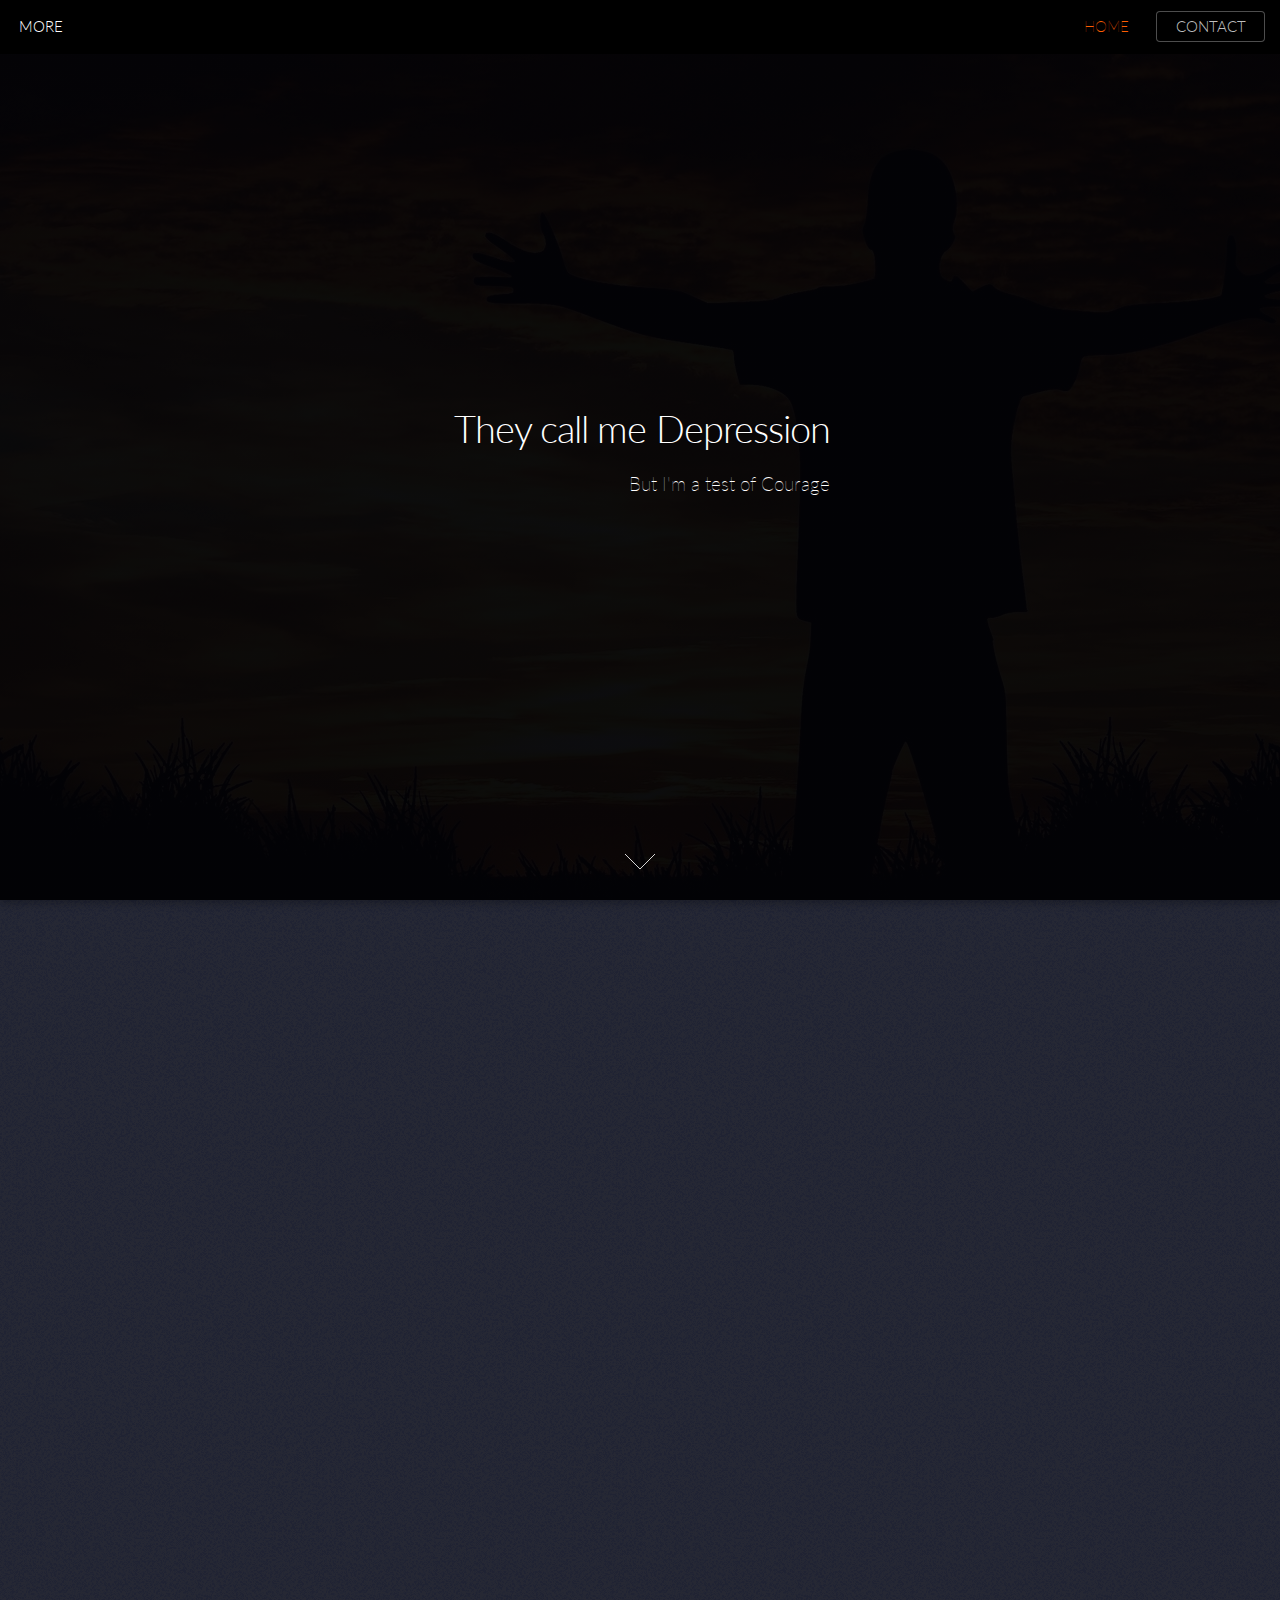
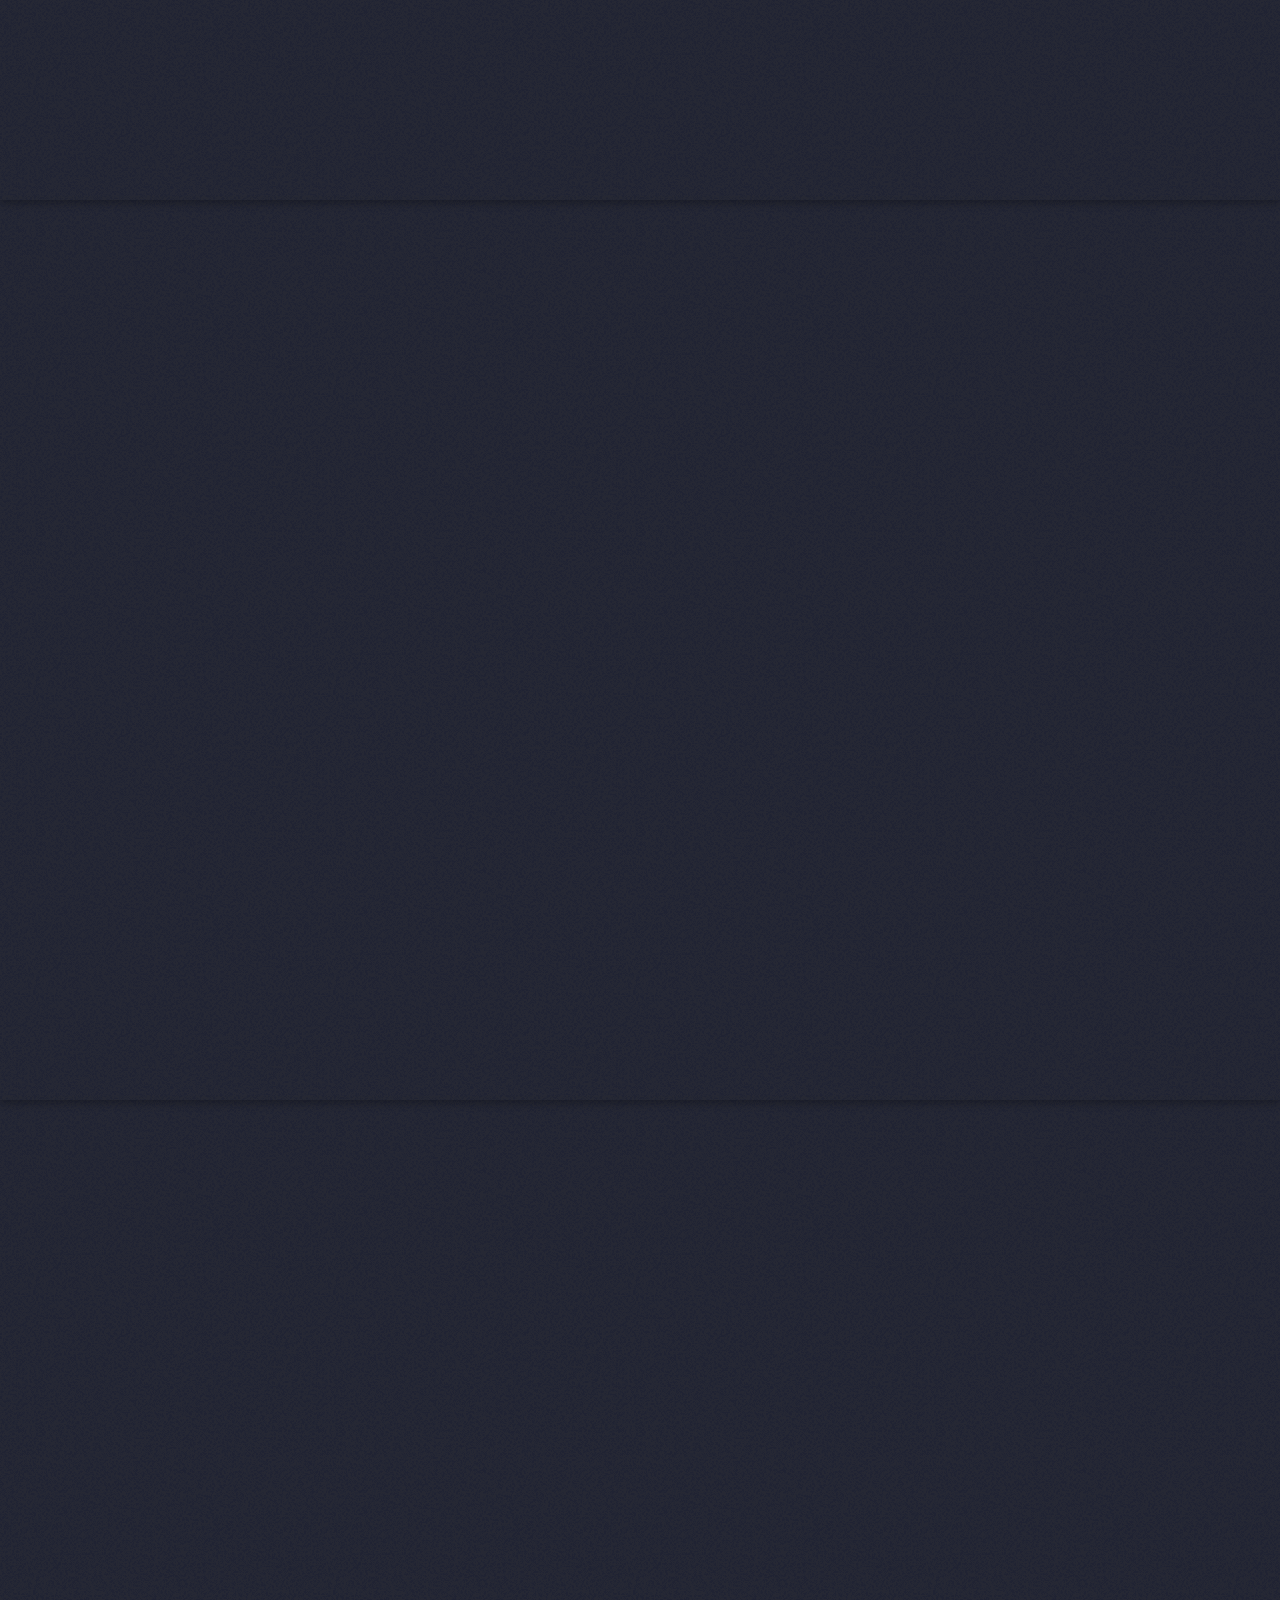
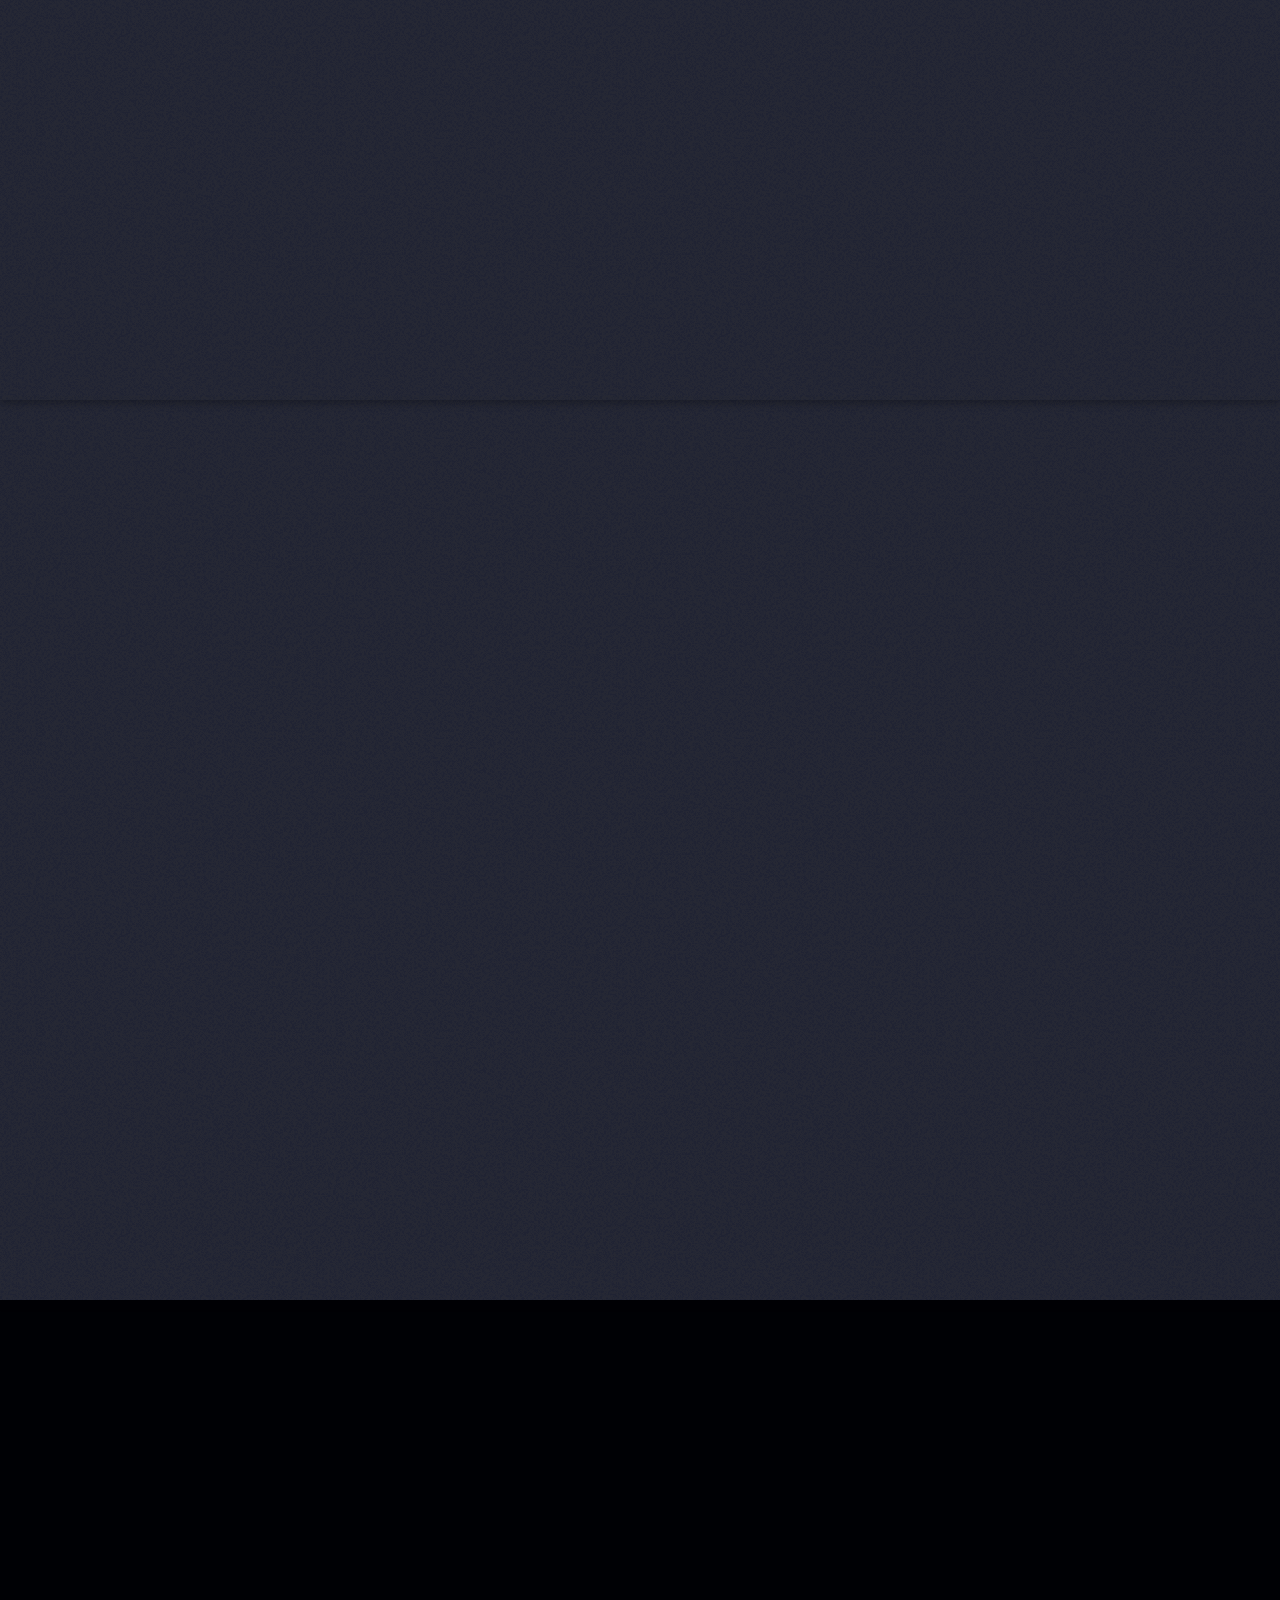
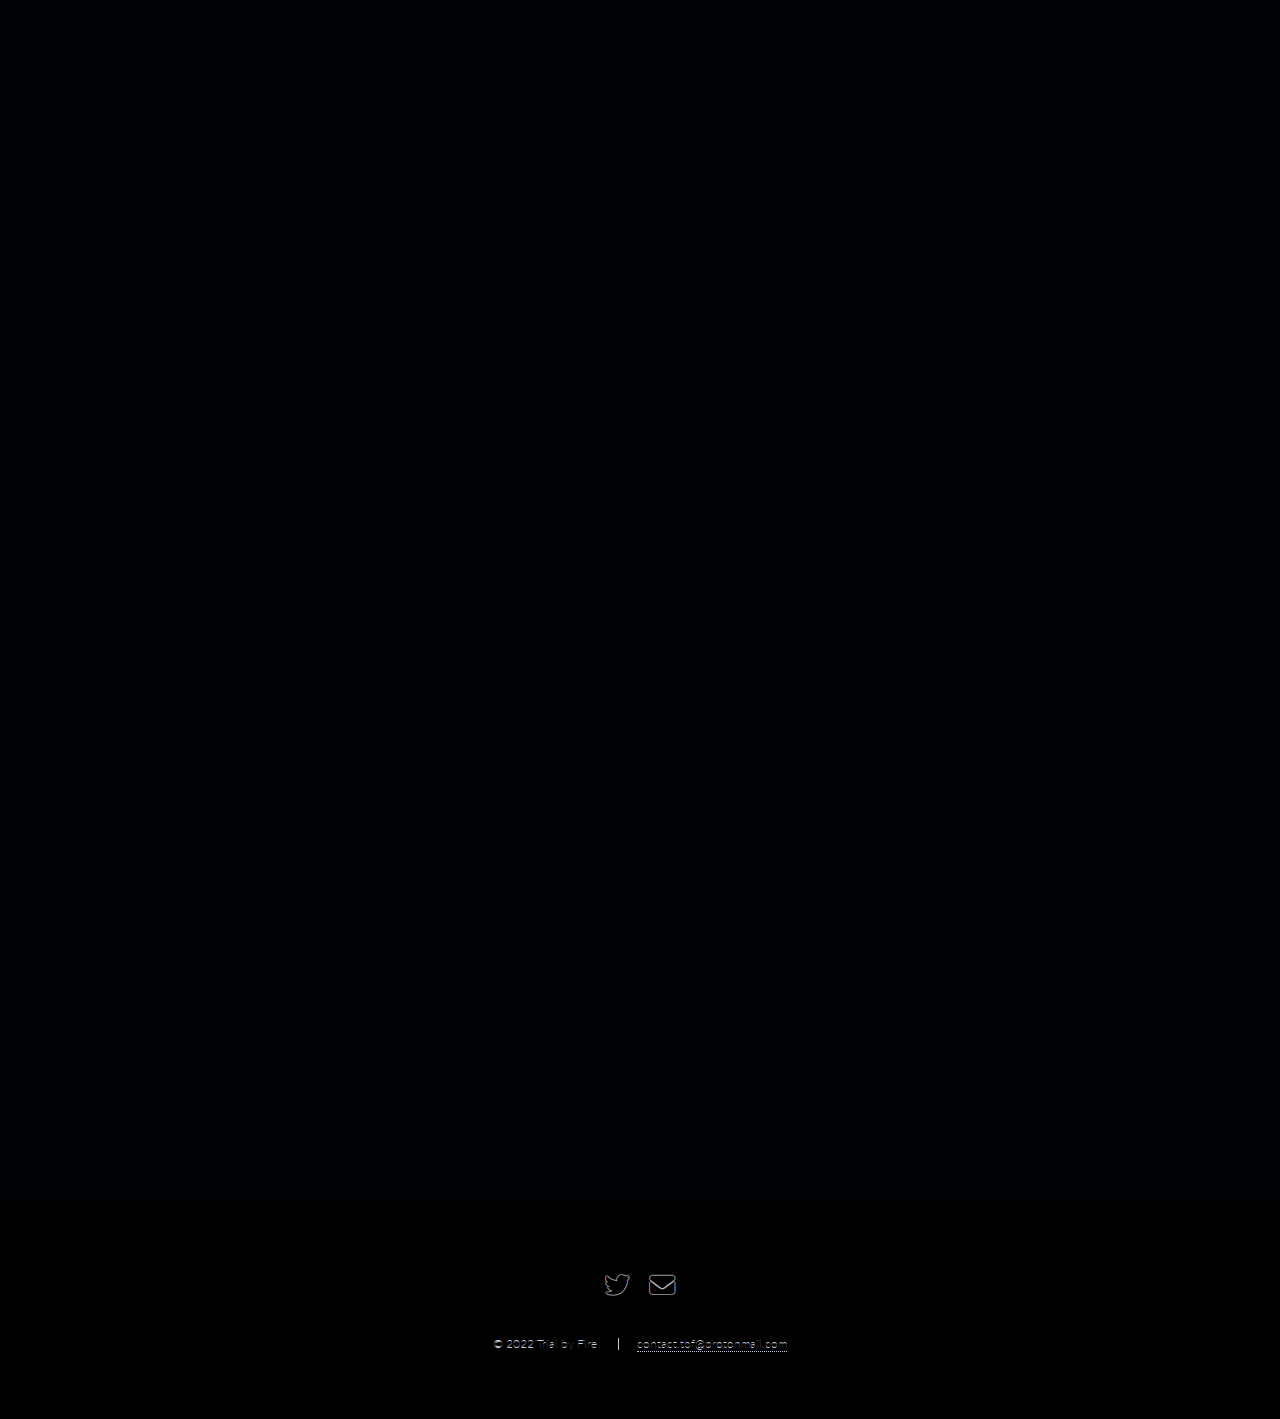
<file: index.html>
<!DOCTYPE html>
<html>
  <head>
    <title>TRIAL BY FIRE - Home</title>
    <meta charset="utf-8" />
    <meta
      name="viewport"
      content="width=device-width, initial-scale=1, user-scalable=no"
    />
    <link
      href="https://fonts.googleapis.com/css?family=Lato&display=swap"
      rel="stylesheet"
    />
    <link rel="stylesheet" href="assets/css/main.css" />
    <noscript
      ><link rel="stylesheet" href="assets/css/noscript.css"
    /></noscript>
  </head>
  <body class="is-preload landing">
    <div id="page-wrapper">
      <!-- Header -->
      <header id="header">
        <h1 id="logo"><a href="about.html">MORE</a></h1>
        <nav id="nav">
          <ul>
            <li><a href="index.html" class="active-link">HOME</a></li>
            <li>
              <a href="#footer" class="button" title="contact.tbf@protonmail.com"
                >CONTACT</a
              >
            </li>
          </ul>
        </nav>
      </header>

      <!-- Banner -->
      <section id="banner">
        <div class="content">
          <header>
            <h2>They call me Depression</h2>
            <p>But I'm a test of <u>Courage</u></p>
          </header>
        </div>
        <a href="#one" class="goto-next scrolly">Next</a>
      </section>

      <!-- One -->
      <section id="one" class="spotlight style1 bottom">
        <span class="image fit main"
          ><img src="images/pic02.jpg" alt=""
        /></span>
        <div class="content">
          <div class="container">
            <div class="row">
              <div class="col-4 col-12-medium">
                <header>
                  <h2>Recognize me?</h2>
                </header>
              </div>
            </div>
          </div>
        </div>
        <a href="#two" class="goto-next scrolly">Next</a>
      </section>

      <!-- Two -->
      <section id="two" class="spotlight style2 right">
        <span class="image fit main"
          ><img src="images/pic03.jpg" alt=""
        /></span>
        <div class="content">
          <header>
            <h2>Masked as The Destroyer</h2>
          </header>
          <p>
            I'm very convincing. 
          </p>
          <p>
            I creep inside your head and blur your mind
            with overwhelming thoughts. Cripple energy and paralyze joy. Shake
            existence like an earthquake. Push your soul into quicksand. 
          </p>
          <p>I'm a delusion born in your brain to seek defeat. Your worst nightmare on
            a mission to inflict pain and suffering. I'm only victorious when
            you self-destruct.
          </p>
        </div>
        <a href="#three" class="goto-next scrolly">Next</a>
      </section>

      <!-- Three -->
      <section id="three" class="spotlight style3 left">
        <span class="image fit main bottom"
          ><img src="images/pic04.jpg" alt=""
        /></span>
        <div class="content">
          <header>
            <h2>I act as The Tormentor</h2>
          </header>
          <p>
            And I grow when your soul cries the hardest. 
          </p> 
          <p>
            You fight not to let it
            show. Smile to cover the shame of me possessing you. With my hooks
            in you, I can wake you up in the middle of the night, to a heart
            beating savagely.
          </p>
          <p>
            I can make you anxious in the daytime. Give you
            trouble breathing, eating, and drinking. I kill your hopes, I kill
            your dreams. I make you wish you could escape hell on earth.
          </p>
        </div>
        <a href="#four" class="goto-next scrolly">Next</a>
      </section>

      <!-- Four -->
      <section id="four" class="spotlight style2 right">
        <span class="image fit main"
          ><img src="images/push.jpg" alt=""
        /></span>
        <div class="content">
          <header>
            <h2>I am The Constructor</h2>
          </header>
          <p>
            My purpose is to build and refine. 
          </p> 
          <p>
            I work deviously, and my presence
            is ruthless. Encountering me is the heaviest of burdens, for it's
            not your bones I'm out to break, but your whole Spirit.
          </p>
          <p>
            You may go under, but if you face me, you will emerge stronger in
            Mind, Body and Soul. It's a test of courage for the intelligent. The
            perceptive. The oppugn. It's a <strong>Trial by Fire</strong> I expect you to win.
          </p>
        </div>
        <a href="#five" class="goto-next scrolly">Next</a>
      </section>

      <!-- Five -->
      <section id="five" class="wrapper style1 special fade-up">
        <div class="container">
          <header class="major">
            <h2>DO THIS IMMEDIATELY !!</h2>
            <p>(Attacked from all angles, depression is surmountable)<u></p>
          </header>
          <div class="box alt">
            <div class="row gtr-uniform">
              <section class="col-4 col-6-medium col-12-xsmall">
                <h3>Spit</h3>
                <p>
                  Before breakfast, spit a generous amount of saliva in a glass of
                  water. I know, but just do it. If your saliva hangs like threads
                  from the surface towards the bottom, you likely have Candida.
                  It's not dangerous, but will have you craving sugar and drain
                  your energy. <br /><br />
                  Home made cure <a href="pdf/candidacure.pdf" target="_blank">here</a>.
                </p>
                </section>
              <section class="col-4 col-6-medium col-12-xsmall">
                <h3>Diet</h3>
                <p>
                  A well-balanced food intake is key to general well-being. If
                  your diet consists of superior sources of meat, legumes, fruit
                  and vegetables, you're alright! But if the nutritional base
                  consists of processed foods, with high sugar and fat content,
                  you need to get rid of it. Basically, 
                  <i>any pre-cooked meals and food items
                    that you can get from the store have to go.
                  </i>
                </p>
              </section>
              <section class="col-4 col-6-medium col-12-xsmall">
                <h3>Mindset</h3>
                <p>
                  Reset negative thinking patterns. Although witnessing and experiencing
                  unfortunate events and tragedies can make it difficult to see
                  solutions and be positive,
                  <i>use your willpower. Zoom out to get a clearer picture of your
                    situation and focus on what is within your capabilities to
                    change. Ponder on what it is you want. What it takes to
                    achieve it, and do it!
                  </i>
                </p>
              </section>
              <section class="col-4 col-6-medium col-12-xsmall">
                <h3>Magnesium</h3>
                <p>
                  This is an extremely important mineral. Deficiency is very
                  common and can cause fatigue, muscle cramps, mental issues,
                  irregular heartbeat, and osteoporosis.
                  <i>Take a magnesium supplement daily. Better yet, have oatmeal
                    for breakfast.
                  </i> Don't like oatmeal? Try it like
                  <a href="pdf/oatmeal.pdf" target="_blank">this</a>, or get 
                  creative with ingredients.
                </p>
              </section>
              <section class="col-4 col-6-medium col-12-xsmall">
                <h3>Vitamin B12</h3>
                <p>
                  B12 deficiency can cause fatigue, headaches, depression, pale or
                  yellow skin, and mental impairment. These symptoms are not
                  specific to B12 deficiency, and can thus go undetected.
                  <i>If you're not consuming enough salmon, beef or eggs, or if
                    you're vegan/vegetarian, take a daily vitamin B12 supplement.
                  </i>
                </p>
              </section>
              <section class="col-4 col-6-medium col-12-xsmall">
                <h3>VitaminD</h3>
                <p>
                  Vitamin D increases intestinal absorption of minerals. The major
                  natural source of vitamin D is sun exposure. Fatigue, achy
                  bones, muscle weakness, and mood changes like depression are
                  common symptoms of low vitamin D levels.
                  <i>Take a vitamin D supplement with your food once a day during
                    fall and winter!
                  </i>
                </p>
              </section>
              <section class="col-4 col-6-medium col-12-xsmall">
                <h3>Milk</h3>
                <p>
                  <i>Skip it!</i> Milk greases the small intestine and complicates
                  the body's uptake of vitamins and minerals. Consequences might
                  be fatigue, dizziness, and a "foggy" brain. A bloated
                  stomach is also an indication that you're likely lactose
                  intolerant anyway, which makes sense. Cow milk is a super food
                  for calves to grow big quickly. It was never intended for human
                  consumption.
                </p>
              </section>
              <section class="col-4 col-6-medium col-12-xsmall">
                <h3>Sugar</h3>
                <p>
                  <i>Cut down on sweets and sugar significantly! Higher sugar
                    intake leads to tiredness and increases rates of depression
                  </i>
                  and mood disorders. Over time, high sugar levels can
                  also cause type 2 diabetes. Our system efficiently
                  transforms the carbs in our diet to the sugar we need. Added
                  sugar intake through sodas and candy should therefore be avoided
                  altogether if possible.
                </p>
              </section>
              <section class="col-4 col-6-medium col-12-xsmall">
                <h3>Alcohol</h3>
                <p>
                  If there's ever been a time to show what warriors are made of,
                  this is it! Empty calories, and being detached from reality is
                  the last thing warriors need. The trick is a substitute.
                  <a href="pdf/endorphines.pdf" target="_blank">Endorphines</a>.
                  Do whatever exhausts you. Play sports, go for a run, or put
                  extra effort into your regular physical activity. You could also
                  pick up a creative hobby that you love and makes you lose track
                  of time.
                </p>
              </section>
              <section class="col-4 col-6-medium col-12-xsmall">
                <h3>Friends</h3>
                <p>
                  We can't choose our family, but we can choose our friends. So
                  choose wisely! Good friends are an important source of strength.
                  Stay as loyal and supportive to them as they are to you.
                  <i>Acquaintances who get us in trouble and bring us down, don't
                    qualify as friends. They are best to stay far away from.
                  </i>
                </p>
              </section>
              <section class="col-4 col-6-medium col-12-xsmall">
                <h3>Hydration</h3>
                <p>
                  Drink plain water, not tap, unless you have a sophisticated
                  filering system. Tap water can contain pollutants, even
                  dangerous toxins. Avoid caffeinated drinks. They make it hard to
                  retain fluids.
                  <i>Shoot for 5 glasses of water a day, and a minimum of 8 in the
                    summer
                  </i>. Dehydration can be mistaken for fatigue and depression.
                </p>
              </section>
              <section class="col-4 col-6-medium col-12-xsmall">
                <h3>Exercise</h3>
                <p>
                  Doesn't have to be for the Olympics.
                  <i>45-60 minute walks every other day, or indoor workouts like
                    calisthenics, or aerobics
                  </i>, go a long way. Set a goal. Start slow, and raise the bar as
                  your shape improves. Toxins will be released, and the heart will
                  stay healthy. Your mind will benefit from living in a sound body.
                </p>
              </section>
            </div>
          </div>
          <footer class="major">
            <ul class="actions special">
              <li>
                <a href="#" class="button">Back to Top</a>
              </li>
            </ul>
          </footer>
        </div>
      </section>

      <!-- Footer -->
      <footer id="footer">
        <ul class="icons">
          <li>
            <a
              href="https://www.twitter.com/YaguariGuazu/"
              target="_blank"
              title="www.twitter.com/YaguariGuazu/"
              class="icon brands alt fa-twitter"
              ><span class="label">Twitter</span></a
            >
          </li>
          <li>
            <a
              href="mailto:contact.tbf@protonmail.com"
              class="icon solid alt fa-envelope"
              title="contact.tbf@protonmail.com"
              ><span class="label">Email</span></a
            >
          </li>
        </ul>
        <ul class="copyright">
          <li>&copy; 2022 Trial by Fire</li>
          <li>
            <a href="mailto:contact.tbf@protonmail.com">contact.tbf@protonmail.com</a>
          </li>
        </ul>
      </footer>
    </div>

    <!-- Scripts -->
    <script src="assets/js/jquery.min.js"></script>
    <script src="assets/js/jquery.scrolly.min.js"></script>
    <script src="assets/js/jquery.dropotron.min.js"></script>
    <script src="assets/js/jquery.scrollex.min.js"></script>
    <script src="assets/js/browser.min.js"></script>
    <script src="assets/js/breakpoints.min.js"></script>
    <script src="assets/js/util.js"></script>
    <script src="assets/js/main.js"></script>
  </body>
</html>
</file>
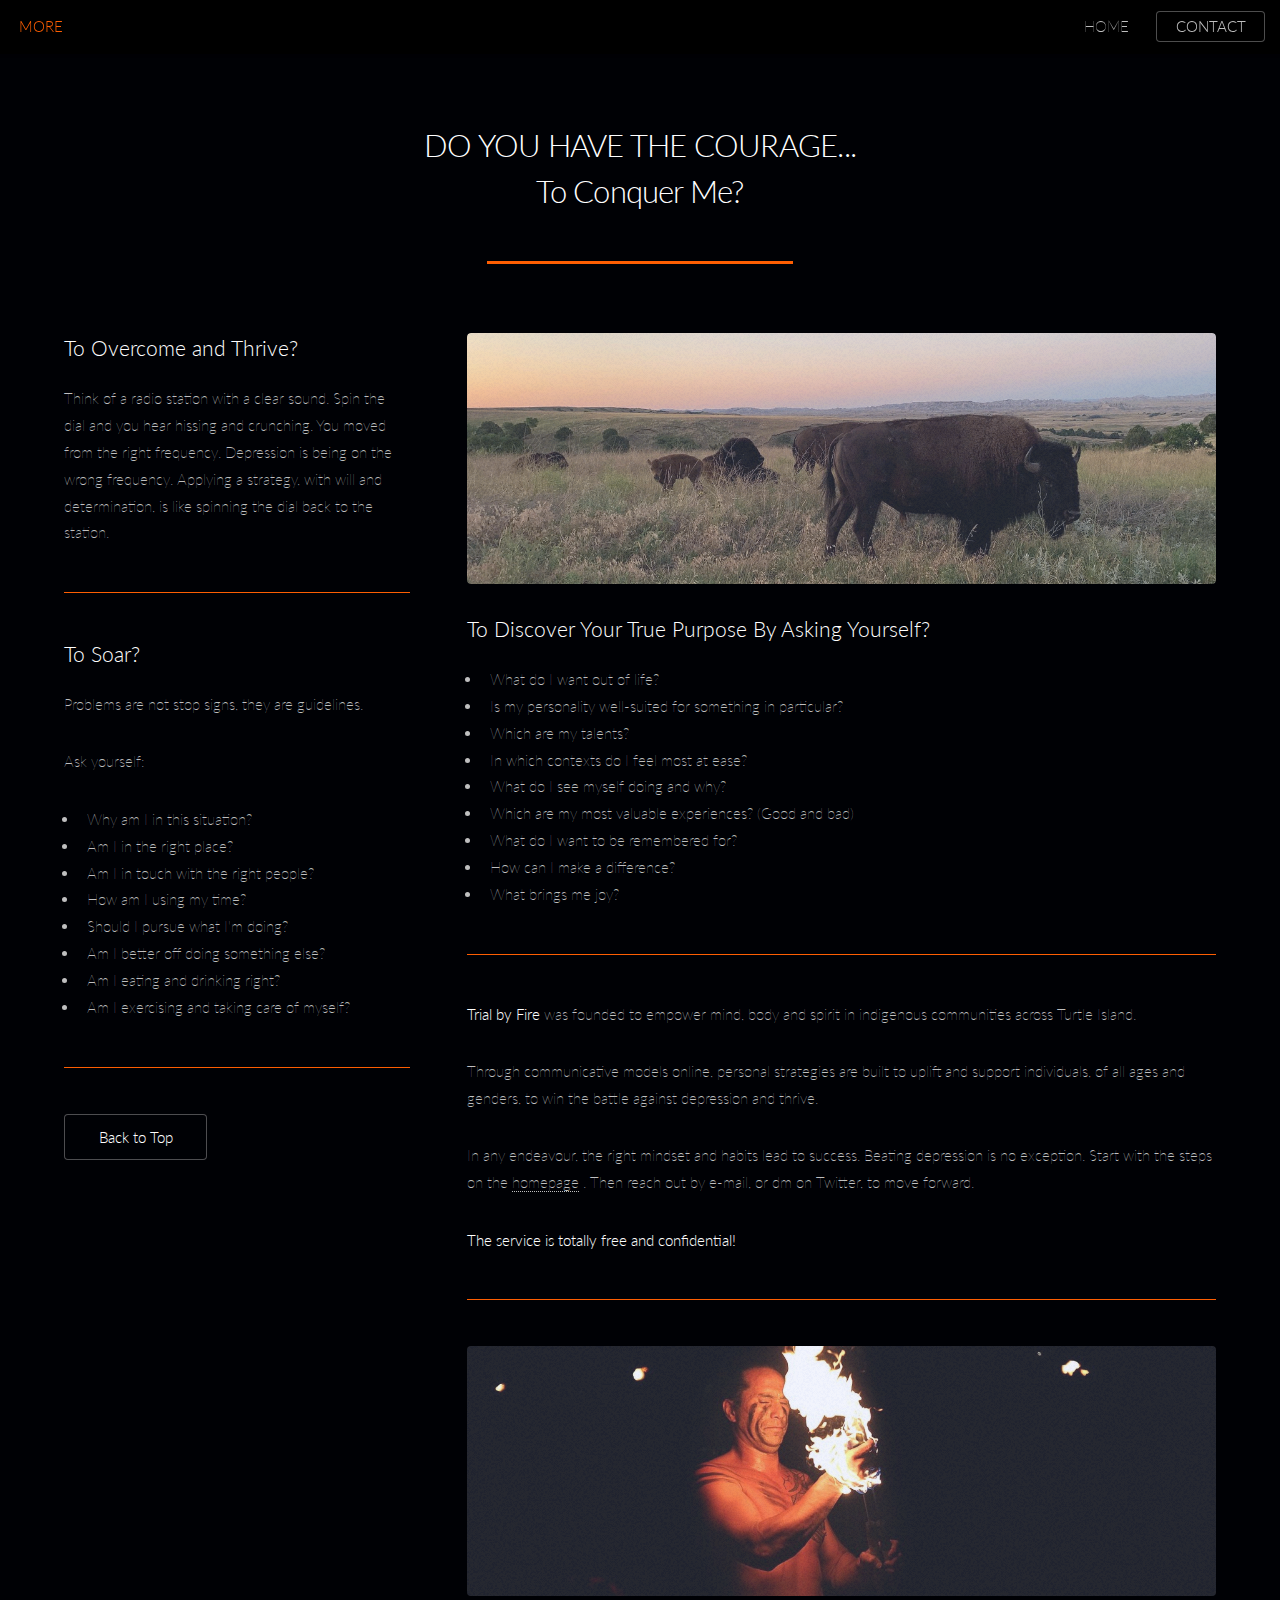
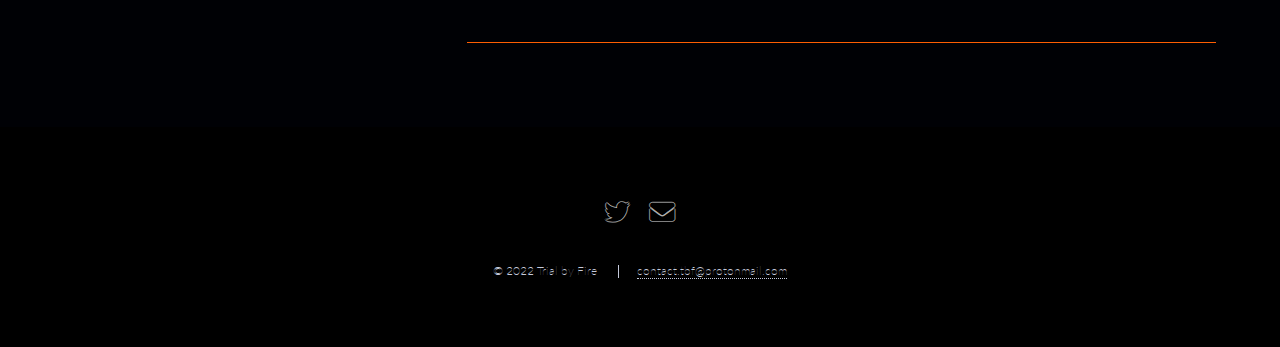
<file: about.html>
<!DOCTYPE html>
<html>
  <head>
    <title>TRIAL BY FIRE - More</title>
    <meta charset="utf-8" />
    <meta
      name="viewport"
      content="width=device-width, initial-scale=1, user-scalable=no"
    />
    <link
      href="https://fonts.googleapis.com/css?family=Lato&display=swap"
      rel="stylesheet"
    />
    <link rel="stylesheet" href="assets/css/main.css" />
    <noscript
      ><link rel="stylesheet" href="assets/css/noscript.css"
    /></noscript>
  </head>
  <body class="is-preload">
    <div id="page-wrapper">
      <!-- Header -->
      <header id="header">
        <h1 id="logo">
          <a href="#" class="active-link">MORE</a>
        </h1>
        <nav id="nav">
          <ul>
            <li><a href="index.html">HOME</a></li>
            <li>
              <a href="#footer" class="button" title="contact.tbf@protonmail.com"
                >CONTACT</a
              >
            </li>
          </ul>
        </nav>
      </header>

      <!-- Main -->
      <div id="main" class="wrapper style1">
        <div class="container">
          <header class="major">
            <h2>DO YOU HAVE THE COURAGE...</br>To Conquer Me?</h2>
          </header>
          <div class="row gtr-150">
            <div class="col-4 col-12-medium">
              <!-- Sidebar -->
              <section id="sidebar">
                <section>
                  <h3>To Overcome and Thrive?</h3>
                  <p>
                    Think of a radio station with a clear sound. Spin the dial
                    and you hear hissing and crunching. You moved from the right
                    frequency. Depression is being on the wrong frequency.
                    Applying a strategy, with will and determination, is like
                    spinning the dial back to the station.
                  </p>
                </section>

                <hr />

                <section>
                  <h3>To Soar?</h3>
                  <p>Problems are not stop signs, they are guidelines.</p>
                  <p>Ask yourself:</p>
                  <ul>
                    <li>Why am I in this situation?</li>
                    <li>Am I in the right place?</li>
                    <li>Am I in touch with the right people?</li>
                    <li>How am I using my time?</li>
                    <li>Should I pursue what I'm doing?</li>
                    <li>Am I better off doing something else?</li>
                    <li>Am I eating and drinking right?</li>
                    <li>Am I exercising and taking care of myself?</li>
                  </ul>
                </section>
                <hr />
                <section>
                  <ul class="actions">
                    <li><a href="#" class="button">Back to Top</a></li>
                  </ul>
                </section>
              </section>
            </div>
            <div class="col-8 col-12-medium imp-medium">
              <!-- Content -->
              <section id="content">
                <a class="image fit"><img src="images/pic05.jpg" alt="" /></a>
                <h3>To Discover Your True Purpose By Asking Yourself?</h3>
                <ul>
                  <li>What do I want out of life?</li>
                  <li>
                    Is my personality well-suited for something in particular?
                  </li>
                  <li>Which are my talents?</li>
                  <li>In which contexts do I feel most at ease?</li>
                  <li>What do I see myself doing and why?</li>
                  <li>
                    Which are my most valuable experiences? (Good and bad)
                  </li>
                  <li>What do I want to be remembered for?</li>
                  <li>How can I make a difference?</li>
                  <li>What brings me joy?</li>
                </ul>
                <hr class="blueline" />
                <p class="red">
                  <strong>Trial by Fire</strong> was founded to
                  empower mind, body and
                  spirit in indigenous communities across Turtle Island.
                </p>
                <p>
                  Through communicative models online, personal
                  strategies are built to uplift and support individuals, of all ages and
                  genders, to win the battle against depression and thrive.
                </p>
                <p>
                  In any endeavour, the right mindset and habits lead to success. Beating 
                  depression is no exception. Start with the steps on the <a href="index.html#five">homepage</a>
                  .
                  Then reach out by e-mail, or dm on Twitter, to move forward.
                </p>
                <p>
                  <strong>The service is totally free and confidential!</strong>
                </p>
                <hr class="blueline" />
                <a class="image fit"><img src="images/pic01.jpg" alt="" /></a>
                <hr class="blueline" />
              </section>
            </div>
          </div>
        </div>
      </div>

      <!-- Footer -->
      <footer id="footer">
        <ul class="icons">
          <li>
            <a
              href="https://www.twitter.com/YaguariGuazu/"
              target="_blank"
              title="www.twitter.com/YaguariGuazu/"
              class="icon brands alt fa-twitter"
              ><span class="label">Twitter</span></a
            >
          </li>
          <li>
            <a
              href="mailto:contact.tbf@protonmail.com"
              class="icon solid alt fa-envelope"
              title="contact.tbf@protonmail.com"
              ><span class="label">Email</span></a
            >
          </li>
        </ul>
        <ul class="copyright">
          <li>&copy; 2022 Trial by Fire</li>
          <li>
            <a href="mailto:contact.tbf@protonmail.com"
              >contact.tbf@protonmail.com</a
            >
          </li>
        </ul>
      </footer>
    </div>

    <!-- Scripts -->
    <script src="assets/js/jquery.min.js"></script>
    <script src="assets/js/jquery.scrolly.min.js"></script>
    <script src="assets/js/jquery.dropotron.min.js"></script>
    <script src="assets/js/jquery.scrollex.min.js"></script>
    <script src="assets/js/browser.min.js"></script>
    <script src="assets/js/breakpoints.min.js"></script>
    <script src="assets/js/util.js"></script>
    <script src="assets/js/main.js"></script>
  </body>
</html>
</file>
<file: assets/css/noscript.css>
/* Loader */

body.landing.is-preload:before {
	display: none;
}

body.landing.is-preload:after {
	display: none;
}
</file>
<file: assets/css/main.css>
@import url("fontawesome-all.min.css");

html,
body,
div,
span,
applet,
object,
iframe,
h1,
h2,
h3,
h4,
h5,
h6,
p,
blockquote,
pre,
a,
abbr,
acronym,
address,
big,
cite,
code,
del,
dfn,
em,
img,
ins,
kbd,
q,
s,
samp,
small,
strike,
strong,
sub,
sup,
tt,
var,
b,
u,
i,
center,
dl,
dt,
dd,
ol,
ul,
li,
fieldset,
form,
label,
legend,
table,
caption,
tbody,
tfoot,
thead,
tr,
th,
td,
article,
aside,
canvas,
details,
embed,
figure,
figcaption,
footer,
header,
hgroup,
menu,
nav,
output,
ruby,
section,
summary,
time,
mark,
audio,
video {
  margin: 0;
  padding: 0;
  border: 0;
  font-size: 100%;
  font: inherit;
  vertical-align: baseline;
  text-decoration: none;
}

article,
aside,
details,
figcaption,
figure,
footer,
header,
hgroup,
menu,
nav,
section {
  display: block;
}

body {
  line-height: 1;
  font-family: "Lato", sans-serif;
}

/* Loader */

body.landing.is-preload:before {
  display: none;
}

body.landing.is-preload:after {
  display: none;
}

ol,
ul {
  list-style: none;
}

blockquote,
q {
  quotes: none;
}

blockquote:before,
blockquote:after,
q:before,
q:after {
  content: "";
  content: none;
}

table {
  border-collapse: collapse;
  border-spacing: 0;
}

body {
  -webkit-text-size-adjust: none;
}

mark {
  background-color: transparent;
  color: inherit;
}

input::-moz-focus-inner {
  border: 0;
  padding: 0;
}

input,
select,
textarea {
  -moz-appearance: none;
  -webkit-appearance: none;
  -ms-appearance: none;
  appearance: none;
}

/* Basic */

html {
  box-sizing: border-box;
}

*,
*:before,
*:after {
  box-sizing: inherit;
}

html,
body {
  background: #000105;
}

body.is-preload *,
body.is-preload *:before,
body.is-preload *:after {
  -moz-animation: none !important;
  -webkit-animation: none !important;
  -ms-animation: none !important;
  animation: none !important;
  -moz-transition: none !important;
  -webkit-transition: none !important;
  -ms-transition: none !important;
  transition: none !important;
}

body,
input,
select,
textarea {
  color: rgba(255, 255, 255, 0.75);
  font-family: "Lato", sans-serif;
  font-size: 15pt;
  font-weight: 100;
  line-height: 1.75em;
}

a {
  -moz-transition: border-color 0.2s ease-in-out, color 0.2s ease-in-out;
  -webkit-transition: border-color 0.2s ease-in-out, color 0.2s ease-in-out;
  -ms-transition: border-color 0.2s ease-in-out, color 0.2s ease-in-out;
  transition: border-color 0.2s ease-in-out, color 0.2s ease-in-out;
  border-bottom: dotted 1px;
  color: rgba(255, 255, 255, 0.75);
  text-decoration: none;
}

a:hover {
  color: rgb(253, 94, 2) !important;
  border-bottom-color: transparent;
}

strong,
b {
  color: #ffffff;
  font-weight: 300;
}

em,
i {
  font-style: italic;
}

p {
  margin: 0 0 2em 0;
}

h1,
h2,
h3,
h4,
h5,
h6 {
  color: #ffffff;
  font-weight: 300;
  line-height: 1em;
  margin: 0 0 1em 0;
}

h1 a,
h2 a,
h3 a,
h4 a,
h5 a,
h6 a {
  color: inherit;
  border: 0;
}

h2 {
  font-size: 2em;
  line-height: 1.5em;
  letter-spacing: -0.025em;
}

h3 {
  font-size: 1.35em;
  line-height: 1.5em;
}

h4 {
  font-size: 1.1em;
  line-height: 1.5em;
}

h5 {
  font-size: 0.9em;
  line-height: 1.5em;
}

h6 {
  font-size: 0.7em;
  line-height: 1.5em;
}

sub {
  font-size: 0.8em;
  position: relative;
  top: 0.5em;
}

sup {
  font-size: 0.8em;
  position: relative;
  top: -0.5em;
}

hr {
  border: 0;
  border-bottom: solid 1px rgba(253, 94, 2);
  margin: 3em 0;
}

hr.major {
  margin: 4em 0;
}

blockquote {
  border-left: solid 4px rgba(255, 255, 255, 0.3);
  font-style: italic;
  margin: 0 0 2em 0;
  padding: 0.5em 0 0.5em 2em;
}

code {
  background: rgba(255, 255, 255, 0.075);
  border-radius: 4px;
  font-family: "Courier New", monospace;
  font-size: 0.9em;
  margin: 0 0.25em;
  padding: 0.25em 0.65em;
}

pre {
  -webkit-overflow-scrolling: touch;
  font-family: "Courier New", monospace;
  font-size: 0.9em;
  margin: 0 0 2em 0;
}

pre code {
  display: block;
  line-height: 1.75em;
  padding: 1em 1.5em;
  overflow-x: auto;
}

.align-left {
  text-align: left;
}

.align-center {
  text-align: center;
}

.align-right {
  text-align: right;
}

/* Loader */

@-moz-keyframes spinner-show {
  0% {
    opacity: 0;
  }

  100% {
    opacity: 1;
  }
}

@-webkit-keyframes spinner-show {
  0% {
    opacity: 0;
  }

  100% {
    opacity: 1;
  }
}

@-ms-keyframes spinner-show {
  0% {
    opacity: 0;
  }

  100% {
    opacity: 1;
  }
}

@keyframes spinner-show {
  0% {
    opacity: 0;
  }

  100% {
    opacity: 1;
  }
}

@-moz-keyframes spinner-hide {
  0% {
    color: rgba(255, 255, 255, 0.15);
    z-index: 100001;
    -moz-transform: scale(1) rotate(0deg);
    -webkit-transform: scale(1) rotate(0deg);
    -ms-transform: scale(1) rotate(0deg);
    transform: scale(1) rotate(0deg);
  }

  99% {
    color: #1c1d26;
    z-index: 100001;
    -moz-transform: scale(0.5) rotate(360deg);
    -webkit-transform: scale(0.5) rotate(360deg);
    -ms-transform: scale(0.5) rotate(360deg);
    transform: scale(0.5) rotate(360deg);
  }

  100% {
    color: #1c1d26;
    z-index: -1;
    -moz-transform: scale(0.5) rotate(360deg);
    -webkit-transform: scale(0.5) rotate(360deg);
    -ms-transform: scale(0.5) rotate(360deg);
    transform: scale(0.5) rotate(360deg);
  }
}

@-webkit-keyframes spinner-hide {
  0% {
    color: rgba(255, 255, 255, 0.15);
    z-index: 100001;
    -moz-transform: scale(1) rotate(0deg);
    -webkit-transform: scale(1) rotate(0deg);
    -ms-transform: scale(1) rotate(0deg);
    transform: scale(1) rotate(0deg);
  }

  99% {
    color: #1c1d26;
    z-index: 100001;
    -moz-transform: scale(0.5) rotate(360deg);
    -webkit-transform: scale(0.5) rotate(360deg);
    -ms-transform: scale(0.5) rotate(360deg);
    transform: scale(0.5) rotate(360deg);
  }

  100% {
    color: #1c1d26;
    z-index: -1;
    -moz-transform: scale(0.5) rotate(360deg);
    -webkit-transform: scale(0.5) rotate(360deg);
    -ms-transform: scale(0.5) rotate(360deg);
    transform: scale(0.5) rotate(360deg);
  }
}

@-ms-keyframes spinner-hide {
  0% {
    color: rgba(255, 255, 255, 0.15);
    z-index: 100001;
    -moz-transform: scale(1) rotate(0deg);
    -webkit-transform: scale(1) rotate(0deg);
    -ms-transform: scale(1) rotate(0deg);
    transform: scale(1) rotate(0deg);
  }

  99% {
    color: #1c1d26;
    z-index: 100001;
    -moz-transform: scale(0.5) rotate(360deg);
    -webkit-transform: scale(0.5) rotate(360deg);
    -ms-transform: scale(0.5) rotate(360deg);
    transform: scale(0.5) rotate(360deg);
  }

  100% {
    color: #1c1d26;
    z-index: -1;
    -moz-transform: scale(0.5) rotate(360deg);
    -webkit-transform: scale(0.5) rotate(360deg);
    -ms-transform: scale(0.5) rotate(360deg);
    transform: scale(0.5) rotate(360deg);
  }
}

@keyframes spinner-hide {
  0% {
    color: rgba(255, 255, 255, 0.15);
    z-index: 100001;
    -moz-transform: scale(1) rotate(0deg);
    -webkit-transform: scale(1) rotate(0deg);
    -ms-transform: scale(1) rotate(0deg);
    transform: scale(1) rotate(0deg);
  }

  99% {
    color: #1c1d26;
    z-index: 100001;
    -moz-transform: scale(0.5) rotate(360deg);
    -webkit-transform: scale(0.5) rotate(360deg);
    -ms-transform: scale(0.5) rotate(360deg);
    transform: scale(0.5) rotate(360deg);
  }

  100% {
    color: #1c1d26;
    z-index: -1;
    -moz-transform: scale(0.5) rotate(360deg);
    -webkit-transform: scale(0.5) rotate(360deg);
    -ms-transform: scale(0.5) rotate(360deg);
    transform: scale(0.5) rotate(360deg);
  }
}

@-moz-keyframes spinner-rotate {
  0% {
    -moz-transform: scale(1) rotate(0deg);
    -webkit-transform: scale(1) rotate(0deg);
    -ms-transform: scale(1) rotate(0deg);
    transform: scale(1) rotate(0deg);
  }

  100% {
    -moz-transform: scale(1) rotate(360deg);
    -webkit-transform: scale(1) rotate(360deg);
    -ms-transform: scale(1) rotate(360deg);
    transform: scale(1) rotate(360deg);
  }
}

@-webkit-keyframes spinner-rotate {
  0% {
    -moz-transform: scale(1) rotate(0deg);
    -webkit-transform: scale(1) rotate(0deg);
    -ms-transform: scale(1) rotate(0deg);
    transform: scale(1) rotate(0deg);
  }

  100% {
    -moz-transform: scale(1) rotate(360deg);
    -webkit-transform: scale(1) rotate(360deg);
    -ms-transform: scale(1) rotate(360deg);
    transform: scale(1) rotate(360deg);
  }
}

@-ms-keyframes spinner-rotate {
  0% {
    -moz-transform: scale(1) rotate(0deg);
    -webkit-transform: scale(1) rotate(0deg);
    -ms-transform: scale(1) rotate(0deg);
    transform: scale(1) rotate(0deg);
  }

  100% {
    -moz-transform: scale(1) rotate(360deg);
    -webkit-transform: scale(1) rotate(360deg);
    -ms-transform: scale(1) rotate(360deg);
    transform: scale(1) rotate(360deg);
  }
}

@keyframes spinner-rotate {
  0% {
    -moz-transform: scale(1) rotate(0deg);
    -webkit-transform: scale(1) rotate(0deg);
    -ms-transform: scale(1) rotate(0deg);
    transform: scale(1) rotate(0deg);
  }

  100% {
    -moz-transform: scale(1) rotate(360deg);
    -webkit-transform: scale(1) rotate(360deg);
    -ms-transform: scale(1) rotate(360deg);
    transform: scale(1) rotate(360deg);
  }
}

@-moz-keyframes overlay-hide {
  0% {
    opacity: 1;
    z-index: 100000;
  }

  15% {
    opacity: 1;
    z-index: 100000;
  }

  99% {
    opacity: 0;
    z-index: 100000;
  }

  100% {
    opacity: 0;
    z-index: -1;
  }
}

@-webkit-keyframes overlay-hide {
  0% {
    opacity: 1;
    z-index: 100000;
  }

  15% {
    opacity: 1;
    z-index: 100000;
  }

  99% {
    opacity: 0;
    z-index: 100000;
  }

  100% {
    opacity: 0;
    z-index: -1;
  }
}

@-ms-keyframes overlay-hide {
  0% {
    opacity: 1;
    z-index: 100000;
  }

  15% {
    opacity: 1;
    z-index: 100000;
  }

  99% {
    opacity: 0;
    z-index: 100000;
  }

  100% {
    opacity: 0;
    z-index: -1;
  }
}

@keyframes overlay-hide {
  0% {
    opacity: 1;
    z-index: 100000;
  }

  15% {
    opacity: 1;
    z-index: 100000;
  }

  99% {
    opacity: 0;
    z-index: 100000;
  }

  100% {
    opacity: 0;
    z-index: -1;
  }
}

body.landing {
  text-decoration: none;
}

body.landing:before {
  -moz-osx-font-smoothing: grayscale;
  -webkit-font-smoothing: antialiased;
  display: inline-block;
  font-style: normal;
  font-variant: normal;
  text-rendering: auto;
  line-height: 1;
  text-transform: none !important;
  font-family: "Font Awesome 5 Free";
  font-weight: 900;
}

body.landing:before {
  -moz-animation: spinner-show 1.5s 1 0.25s ease forwards,
    spinner-hide 0.25s ease-in-out forwards !important;
  -webkit-animation: spinner-show 1.5s 1 0.25s ease forwards,
    spinner-hide 0.25s ease-in-out forwards !important;
  -ms-animation: spinner-show 1.5s 1 0.25s ease forwards,
    spinner-hide 0.25s ease-in-out forwards !important;
  animation: spinner-show 1.5s 1 0.25s ease forwards,
    spinner-hide 0.25s ease-in-out forwards !important;
  -moz-transform-origin: 50% 50%;
  -webkit-transform-origin: 50% 50%;
  -ms-transform-origin: 50% 50%;
  transform-origin: 50% 50%;
  color: rgba(255, 255, 255, 0.15);
  content: "\f1ce";
  cursor: default;
  display: block;
  font-size: 2em;
  height: 2em;
  left: 50%;
  line-height: 2em;
  margin: -1em 0 0 -1em;
  opacity: 0;
  position: fixed;
  text-align: center;
  top: 50%;
  width: 2em;
  z-index: -1;
}

body.landing:after {
  -moz-animation: overlay-hide 1.5s ease-in forwards !important;
  -webkit-animation: overlay-hide 1.5s ease-in forwards !important;
  -ms-animation: overlay-hide 1.5s ease-in forwards !important;
  animation: overlay-hide 1.5s ease-in forwards !important;
  background: #1c1d26;
  content: "";
  display: block;
  height: 100%;
  left: 0;
  opacity: 0;
  position: fixed;
  top: 0;
  width: 100%;
  z-index: -1;
}

body.landing.is-preload:before {
  -moz-animation: spinner-show 1.5s 1 0.25s ease forwards,
    spinner-rotate 0.75s infinite linear !important;
  -webkit-animation: spinner-show 1.5s 1 0.25s ease forwards,
    spinner-rotate 0.75s infinite linear !important;
  -ms-animation: spinner-show 1.5s 1 0.25s ease forwards,
    spinner-rotate 0.75s infinite linear !important;
  animation: spinner-show 1.5s 1 0.25s ease forwards,
    spinner-rotate 0.75s infinite linear !important;
  z-index: 100001;
}

body.landing.is-preload:after {
  -moz-animation: none !important;
  -webkit-animation: none !important;
  -ms-animation: none !important;
  animation: none !important;
  opacity: 1;
  z-index: 100000;
}

@media (-webkit-min-device-pixel-ratio: 2) {
  body.landing:before {
    line-height: 2.025em;
  }
}

/* Container */

.container {
  margin: 0 auto;
  max-width: calc(100% - 4em);
  width: 70em;
}

.container.xsmall {
  width: 17.5em;
}

.container.small {
  width: 35em;
}

.container.medium {
  width: 52.5em;
}

.container.large {
  width: 87.5em;
}

.container.xlarge {
  width: 105em;
}

.container.max {
  width: 100%;
}

@media screen and (max-width: 1280px) {
  .container {
    width: 90%;
    max-width: 100%;
  }
}

@media screen and (max-width: 980px) {
  .container {
    width: 100% !important;
  }
}

/* Row */

.row {
  display: flex;
  flex-wrap: wrap;
  box-sizing: border-box;
  align-items: stretch;
}

.row > * {
  box-sizing: border-box;
}

.row.gtr-uniform > * > :last-child {
  margin-bottom: 0;
}

.row.aln-left {
  justify-content: flex-start;
}

.row.aln-center {
  justify-content: center;
}

.row.aln-right {
  justify-content: flex-end;
}

.row.aln-top {
  align-items: flex-start;
}

.row.aln-middle {
  align-items: center;
}

.row.aln-bottom {
  align-items: flex-end;
}

.row > .imp {
  order: -1;
}

.row > .col-1 {
  width: 8.33333%;
}

.row > .off-1 {
  margin-left: 8.33333%;
}

.row > .col-2 {
  width: 16.66667%;
}

.row > .off-2 {
  margin-left: 16.66667%;
}

.row > .col-3 {
  width: 25%;
}

.row > .off-3 {
  margin-left: 25%;
}

.row > .col-4 {
  width: 33.33333%;
  text-decoration: none;
}

.row > .off-4 {
  margin-left: 33.33333%;
}

.row > .col-5 {
  width: 41.66667%;
}

.row > .off-5 {
  margin-left: 41.66667%;
}

.row > .col-6 {
  width: 50%;
}

.row > .off-6 {
  margin-left: 50%;
}

.row > .col-7 {
  width: 58.33333%;
}

.row > .off-7 {
  margin-left: 58.33333%;
}

.row > .col-8 {
  width: 66.66667%;
}

.row > .off-8 {
  margin-left: 66.66667%;
}

.row > .col-9 {
  width: 75%;
}

.row > .off-9 {
  margin-left: 75%;
}

.row > .col-10 {
  width: 83.33333%;
}

.row > .off-10 {
  margin-left: 83.33333%;
}

.row > .col-11 {
  width: 91.66667%;
}

.row > .off-11 {
  margin-left: 91.66667%;
}

.row > .col-12 {
  width: 100%;
}

.row > .off-12 {
  margin-left: 100%;
}

.row.gtr-0 {
  margin-top: 0;
  margin-left: 0em;
}

.row.gtr-0 > * {
  padding: 0 0 0 0em;
}

.row.gtr-0.gtr-uniform {
  margin-top: 0em;
}

.row.gtr-0.gtr-uniform > * {
  padding-top: 0em;
}

.row.gtr-25 {
  margin-top: 0;
  margin-left: -0.625em;
}

.row.gtr-25 > * {
  padding: 0 0 0 0.625em;
}

.row.gtr-25.gtr-uniform {
  margin-top: -0.625em;
}

.row.gtr-25.gtr-uniform > * {
  padding-top: 0.625em;
}

.row.gtr-50 {
  margin-top: 0;
  margin-left: -1.25em;
}

.row.gtr-50 > * {
  padding: 0 0 0 1.25em;
}

.row.gtr-50.gtr-uniform {
  margin-top: -1.25em;
}

.row.gtr-50.gtr-uniform > * {
  padding-top: 1.25em;
}

.row {
  margin-top: 0;
  margin-left: -2.5em;
}

.row > * {
  padding: 0 0 0 2.5em;
}

.row.gtr-uniform {
  margin-top: -2.5em;
}

.row.gtr-uniform > * {
  padding-top: 2.5em;
}

.row.gtr-150 {
  margin-top: 0;
  margin-left: -3.75em;
}

.row.gtr-150 > * {
  padding: 0 0 0 3.75em;
}

.row.gtr-150.gtr-uniform {
  margin-top: -3.75em;
}

.row.gtr-150.gtr-uniform > * {
  padding-top: 3.75em;
}

.row.gtr-200 {
  margin-top: 0;
  margin-left: -5em;
}

.row.gtr-200 > * {
  padding: 0 0 0 5em;
}

.row.gtr-200.gtr-uniform {
  margin-top: -5em;
}

.row.gtr-200.gtr-uniform > * {
  padding-top: 5em;
}

@media screen and (max-width: 1680px) {
  .row {
    display: flex;
    flex-wrap: wrap;
    box-sizing: border-box;
    align-items: stretch;
  }

  .row > * {
    box-sizing: border-box;
  }

  .row.gtr-uniform > * > :last-child {
    margin-bottom: 0;
  }

  .row.aln-left {
    justify-content: flex-start;
  }

  .row.aln-center {
    justify-content: center;
  }

  .row.aln-right {
    justify-content: flex-end;
  }

  .row.aln-top {
    align-items: flex-start;
  }

  .row.aln-middle {
    align-items: center;
  }

  .row.aln-bottom {
    align-items: flex-end;
  }

  .row > .imp-xlarge {
    order: -1;
  }

  .row > .col-1-xlarge {
    width: 8.33333%;
  }

  .row > .off-1-xlarge {
    margin-left: 8.33333%;
  }

  .row > .col-2-xlarge {
    width: 16.66667%;
  }

  .row > .off-2-xlarge {
    margin-left: 16.66667%;
  }

  .row > .col-3-xlarge {
    width: 25%;
  }

  .row > .off-3-xlarge {
    margin-left: 25%;
  }

  .row > .col-4-xlarge {
    width: 33.33333%;
  }

  .row > .off-4-xlarge {
    margin-left: 33.33333%;
  }

  .row > .col-5-xlarge {
    width: 41.66667%;
  }

  .row > .off-5-xlarge {
    margin-left: 41.66667%;
  }

  .row > .col-6-xlarge {
    width: 50%;
  }

  .row > .off-6-xlarge {
    margin-left: 50%;
  }

  .row > .col-7-xlarge {
    width: 58.33333%;
  }

  .row > .off-7-xlarge {
    margin-left: 58.33333%;
  }

  .row > .col-8-xlarge {
    width: 66.66667%;
  }

  .row > .off-8-xlarge {
    margin-left: 66.66667%;
  }

  .row > .col-9-xlarge {
    width: 75%;
  }

  .row > .off-9-xlarge {
    margin-left: 75%;
  }

  .row > .col-10-xlarge {
    width: 83.33333%;
  }

  .row > .off-10-xlarge {
    margin-left: 83.33333%;
  }

  .row > .col-11-xlarge {
    width: 91.66667%;
  }

  .row > .off-11-xlarge {
    margin-left: 91.66667%;
  }

  .row > .col-12-xlarge {
    width: 100%;
  }

  .row > .off-12-xlarge {
    margin-left: 100%;
  }

  .row.gtr-0 {
    margin-top: 0;
    margin-left: 0em;
  }

  .row.gtr-0 > * {
    padding: 0 0 0 0em;
  }

  .row.gtr-0.gtr-uniform {
    margin-top: 0em;
  }

  .row.gtr-0.gtr-uniform > * {
    padding-top: 0em;
  }

  .row.gtr-25 {
    margin-top: 0;
    margin-left: -0.625em;
  }

  .row.gtr-25 > * {
    padding: 0 0 0 0.625em;
  }

  .row.gtr-25.gtr-uniform {
    margin-top: -0.625em;
  }

  .row.gtr-25.gtr-uniform > * {
    padding-top: 0.625em;
  }

  .row.gtr-50 {
    margin-top: 0;
    margin-left: -1.25em;
  }

  .row.gtr-50 > * {
    padding: 0 0 0 1.25em;
  }

  .row.gtr-50.gtr-uniform {
    margin-top: -1.25em;
  }

  .row.gtr-50.gtr-uniform > * {
    padding-top: 1.25em;
  }

  .row {
    margin-top: 0;
    margin-left: -2.5em;
  }

  .row > * {
    padding: 0 0 0 2.5em;
  }

  .row.gtr-uniform {
    margin-top: -2.5em;
  }

  .row.gtr-uniform > * {
    padding-top: 2.5em;
  }

  .row.gtr-150 {
    margin-top: 0;
    margin-left: -3.75em;
  }

  .row.gtr-150 > * {
    padding: 0 0 0 3.75em;
  }

  .row.gtr-150.gtr-uniform {
    margin-top: -3.75em;
  }

  .row.gtr-150.gtr-uniform > * {
    padding-top: 3.75em;
  }

  .row.gtr-200 {
    margin-top: 0;
    margin-left: -5em;
  }

  .row.gtr-200 > * {
    padding: 0 0 0 5em;
  }

  .row.gtr-200.gtr-uniform {
    margin-top: -5em;
  }

  .row.gtr-200.gtr-uniform > * {
    padding-top: 5em;
  }
}

@media screen and (max-width: 1280px) {
  .row {
    display: flex;
    flex-wrap: wrap;
    box-sizing: border-box;
    align-items: stretch;
  }

  .row > * {
    box-sizing: border-box;
  }

  .row.gtr-uniform > * > :last-child {
    margin-bottom: 0;
  }

  .row.aln-left {
    justify-content: flex-start;
  }

  .row.aln-center {
    justify-content: center;
  }

  .row.aln-right {
    justify-content: flex-end;
  }

  .row.aln-top {
    align-items: flex-start;
  }

  .row.aln-middle {
    align-items: center;
  }

  .row.aln-bottom {
    align-items: flex-end;
  }

  .row > .imp-large {
    order: -1;
  }

  .row > .col-1-large {
    width: 8.33333%;
  }

  .row > .off-1-large {
    margin-left: 8.33333%;
  }

  .row > .col-2-large {
    width: 16.66667%;
  }

  .row > .off-2-large {
    margin-left: 16.66667%;
  }

  .row > .col-3-large {
    width: 25%;
  }

  .row > .off-3-large {
    margin-left: 25%;
  }

  .row > .col-4-large {
    width: 33.33333%;
  }

  .row > .off-4-large {
    margin-left: 33.33333%;
  }

  .row > .col-5-large {
    width: 41.66667%;
  }

  .row > .off-5-large {
    margin-left: 41.66667%;
  }

  .row > .col-6-large {
    width: 50%;
  }

  .row > .off-6-large {
    margin-left: 50%;
  }

  .row > .col-7-large {
    width: 58.33333%;
  }

  .row > .off-7-large {
    margin-left: 58.33333%;
  }

  .row > .col-8-large {
    width: 66.66667%;
  }

  .row > .off-8-large {
    margin-left: 66.66667%;
  }

  .row > .col-9-large {
    width: 75%;
  }

  .row > .off-9-large {
    margin-left: 75%;
  }

  .row > .col-10-large {
    width: 83.33333%;
  }

  .row > .off-10-large {
    margin-left: 83.33333%;
  }

  .row > .col-11-large {
    width: 91.66667%;
  }

  .row > .off-11-large {
    margin-left: 91.66667%;
  }

  .row > .col-12-large {
    width: 100%;
  }

  .row > .off-12-large {
    margin-left: 100%;
  }

  .row.gtr-0 {
    margin-top: 0;
    margin-left: 0em;
  }

  .row.gtr-0 > * {
    padding: 0 0 0 0em;
  }

  .row.gtr-0.gtr-uniform {
    margin-top: 0em;
  }

  .row.gtr-0.gtr-uniform > * {
    padding-top: 0em;
  }

  .row.gtr-25 {
    margin-top: 0;
    margin-left: -0.625em;
  }

  .row.gtr-25 > * {
    padding: 0 0 0 0.625em;
  }

  .row.gtr-25.gtr-uniform {
    margin-top: -0.625em;
  }

  .row.gtr-25.gtr-uniform > * {
    padding-top: 0.625em;
  }

  .row.gtr-50 {
    margin-top: 0;
    margin-left: -1.25em;
  }

  .row.gtr-50 > * {
    padding: 0 0 0 1.25em;
  }

  .row.gtr-50.gtr-uniform {
    margin-top: -1.25em;
  }

  .row.gtr-50.gtr-uniform > * {
    padding-top: 1.25em;
  }

  .row {
    margin-top: 0;
    margin-left: -2.5em;
  }

  .row > * {
    padding: 0 0 0 2.5em;
  }

  .row.gtr-uniform {
    margin-top: -2.5em;
  }

  .row.gtr-uniform > * {
    padding-top: 2.5em;
  }

  .row.gtr-150 {
    margin-top: 0;
    margin-left: -3.75em;
  }

  .row.gtr-150 > * {
    padding: 0 0 0 3.75em;
  }

  .row.gtr-150.gtr-uniform {
    margin-top: -3.75em;
  }

  .row.gtr-150.gtr-uniform > * {
    padding-top: 3.75em;
  }

  .row.gtr-200 {
    margin-top: 0;
    margin-left: -5em;
  }

  .row.gtr-200 > * {
    padding: 0 0 0 5em;
  }

  .row.gtr-200.gtr-uniform {
    margin-top: -5em;
  }

  .row.gtr-200.gtr-uniform > * {
    padding-top: 5em;
  }
}

@media screen and (max-width: 980px) {
  .row {
    display: flex;
    flex-wrap: wrap;
    box-sizing: border-box;
    align-items: stretch;
  }

  .row > * {
    box-sizing: border-box;
  }

  .row.gtr-uniform > * > :last-child {
    margin-bottom: 0;
  }

  .row.aln-left {
    justify-content: flex-start;
  }

  .row.aln-center {
    justify-content: center;
  }

  .row.aln-right {
    justify-content: flex-end;
  }

  .row.aln-top {
    align-items: flex-start;
  }

  .row.aln-middle {
    align-items: center;
  }

  .row.aln-bottom {
    align-items: flex-end;
  }

  .row > .imp-medium {
    order: -1;
  }

  .row > .col-1-medium {
    width: 8.33333%;
  }

  .row > .off-1-medium {
    margin-left: 8.33333%;
  }

  .row > .col-2-medium {
    width: 16.66667%;
  }

  .row > .off-2-medium {
    margin-left: 16.66667%;
  }

  .row > .col-3-medium {
    width: 25%;
  }

  .row > .off-3-medium {
    margin-left: 25%;
  }

  .row > .col-4-medium {
    width: 33.33333%;
  }

  .row > .off-4-medium {
    margin-left: 33.33333%;
  }

  .row > .col-5-medium {
    width: 41.66667%;
  }

  .row > .off-5-medium {
    margin-left: 41.66667%;
  }

  .row > .col-6-medium {
    width: 50%;
  }

  .row > .off-6-medium {
    margin-left: 50%;
  }

  .row > .col-7-medium {
    width: 58.33333%;
  }

  .row > .off-7-medium {
    margin-left: 58.33333%;
  }

  .row > .col-8-medium {
    width: 66.66667%;
  }

  .row > .off-8-medium {
    margin-left: 66.66667%;
  }

  .row > .col-9-medium {
    width: 75%;
  }

  .row > .off-9-medium {
    margin-left: 75%;
  }

  .row > .col-10-medium {
    width: 83.33333%;
  }

  .row > .off-10-medium {
    margin-left: 83.33333%;
  }

  .row > .col-11-medium {
    width: 91.66667%;
  }

  .row > .off-11-medium {
    margin-left: 91.66667%;
  }

  .row > .col-12-medium {
    width: 100%;
  }

  .row > .off-12-medium {
    margin-left: 100%;
  }

  .row.gtr-0 {
    margin-top: 0;
    margin-left: 0em;
  }

  .row.gtr-0 > * {
    padding: 0 0 0 0em;
  }

  .row.gtr-0.gtr-uniform {
    margin-top: 0em;
  }

  .row.gtr-0.gtr-uniform > * {
    padding-top: 0em;
  }

  .row.gtr-25 {
    margin-top: 0;
    margin-left: -0.625em;
  }

  .row.gtr-25 > * {
    padding: 0 0 0 0.625em;
  }

  .row.gtr-25.gtr-uniform {
    margin-top: -0.625em;
  }

  .row.gtr-25.gtr-uniform > * {
    padding-top: 0.625em;
  }

  .row.gtr-50 {
    margin-top: 0;
    margin-left: -1.25em;
  }

  .row.gtr-50 > * {
    padding: 0 0 0 1.25em;
  }

  .row.gtr-50.gtr-uniform {
    margin-top: -1.25em;
  }

  .row.gtr-50.gtr-uniform > * {
    padding-top: 1.25em;
  }

  .row {
    margin-top: 0;
    margin-left: -2.5em;
  }

  .row > * {
    padding: 0 0 0 2.5em;
  }

  .row.gtr-uniform {
    margin-top: -2.5em;
  }

  .row.gtr-uniform > * {
    padding-top: 2.5em;
  }

  .row.gtr-150 {
    margin-top: 0;
    margin-left: -3.75em;
  }

  .row.gtr-150 > * {
    padding: 0 0 0 3.75em;
  }

  .row.gtr-150.gtr-uniform {
    margin-top: -3.75em;
  }

  .row.gtr-150.gtr-uniform > * {
    padding-top: 3.75em;
  }

  .row.gtr-200 {
    margin-top: 0;
    margin-left: -5em;
  }

  .row.gtr-200 > * {
    padding: 0 0 0 5em;
  }

  .row.gtr-200.gtr-uniform {
    margin-top: -5em;
  }

  .row.gtr-200.gtr-uniform > * {
    padding-top: 5em;
  }
}

@media screen and (max-width: 736px) {
  .row {
    display: flex;
    flex-wrap: wrap;
    box-sizing: border-box;
    align-items: stretch;
  }

  .row > * {
    box-sizing: border-box;
  }

  .row.gtr-uniform > * > :last-child {
    margin-bottom: 0;
  }

  .row.aln-left {
    justify-content: flex-start;
  }

  .row.aln-center {
    justify-content: center;
  }

  .row.aln-right {
    justify-content: flex-end;
  }

  .row.aln-top {
    align-items: flex-start;
  }

  .row.aln-middle {
    align-items: center;
  }

  .row.aln-bottom {
    align-items: flex-end;
  }

  .row > .imp-small {
    order: -1;
  }

  .row > .col-1-small {
    width: 8.33333%;
  }

  .row > .off-1-small {
    margin-left: 8.33333%;
  }

  .row > .col-2-small {
    width: 16.66667%;
  }

  .row > .off-2-small {
    margin-left: 16.66667%;
  }

  .row > .col-3-small {
    width: 25%;
  }

  .row > .off-3-small {
    margin-left: 25%;
  }

  .row > .col-4-small {
    width: 33.33333%;
  }

  .row > .off-4-small {
    margin-left: 33.33333%;
  }

  .row > .col-5-small {
    width: 41.66667%;
  }

  .row > .off-5-small {
    margin-left: 41.66667%;
  }

  .row > .col-6-small {
    width: 50%;
  }

  .row > .off-6-small {
    margin-left: 50%;
  }

  .row > .col-7-small {
    width: 58.33333%;
  }

  .row > .off-7-small {
    margin-left: 58.33333%;
  }

  .row > .col-8-small {
    width: 66.66667%;
  }

  .row > .off-8-small {
    margin-left: 66.66667%;
  }

  .row > .col-9-small {
    width: 75%;
  }

  .row > .off-9-small {
    margin-left: 75%;
  }

  .row > .col-10-small {
    width: 83.33333%;
  }

  .row > .off-10-small {
    margin-left: 83.33333%;
  }

  .row > .col-11-small {
    width: 91.66667%;
  }

  .row > .off-11-small {
    margin-left: 91.66667%;
  }

  .row > .col-12-small {
    width: 100%;
  }

  .row > .off-12-small {
    margin-left: 100%;
  }

  .row.gtr-0 {
    margin-top: 0;
    margin-left: 0em;
  }

  .row.gtr-0 > * {
    padding: 0 0 0 0em;
  }

  .row.gtr-0.gtr-uniform {
    margin-top: 0em;
  }

  .row.gtr-0.gtr-uniform > * {
    padding-top: 0em;
  }

  .row.gtr-25 {
    margin-top: 0;
    margin-left: -0.625em;
  }

  .row.gtr-25 > * {
    padding: 0 0 0 0.625em;
  }

  .row.gtr-25.gtr-uniform {
    margin-top: -0.625em;
  }

  .row.gtr-25.gtr-uniform > * {
    padding-top: 0.625em;
  }

  .row.gtr-50 {
    margin-top: 0;
    margin-left: -1.25em;
  }

  .row.gtr-50 > * {
    padding: 0 0 0 1.25em;
  }

  .row.gtr-50.gtr-uniform {
    margin-top: -1.25em;
  }

  .row.gtr-50.gtr-uniform > * {
    padding-top: 1.25em;
  }

  .row {
    margin-top: 0;
    margin-left: -2.5em;
  }

  .row > * {
    padding: 0 0 0 2.5em;
  }

  .row.gtr-uniform {
    margin-top: -2.5em;
  }

  .row.gtr-uniform > * {
    padding-top: 2.5em;
  }

  .row.gtr-150 {
    margin-top: 0;
    margin-left: -3.75em;
  }

  .row.gtr-150 > * {
    padding: 0 0 0 3.75em;
  }

  .row.gtr-150.gtr-uniform {
    margin-top: -3.75em;
  }

  .row.gtr-150.gtr-uniform > * {
    padding-top: 3.75em;
  }

  .row.gtr-200 {
    margin-top: 0;
    margin-left: -5em;
  }

  .row.gtr-200 > * {
    padding: 0 0 0 5em;
  }

  .row.gtr-200.gtr-uniform {
    margin-top: -5em;
  }

  .row.gtr-200.gtr-uniform > * {
    padding-top: 5em;
  }
}

@media screen and (max-width: 480px) {
  .row {
    display: flex;
    flex-wrap: wrap;
    box-sizing: border-box;
    align-items: stretch;
  }

  .row > * {
    box-sizing: border-box;
  }

  .row.gtr-uniform > * > :last-child {
    margin-bottom: 0;
  }

  .row.aln-left {
    justify-content: flex-start;
  }

  .row.aln-center {
    justify-content: center;
  }

  .row.aln-right {
    justify-content: flex-end;
  }

  .row.aln-top {
    align-items: flex-start;
  }

  .row.aln-middle {
    align-items: center;
  }

  .row.aln-bottom {
    align-items: flex-end;
  }

  .row > .imp-xsmall {
    order: -1;
  }

  .row > .col-1-xsmall {
    width: 8.33333%;
  }

  .row > .off-1-xsmall {
    margin-left: 8.33333%;
  }

  .row > .col-2-xsmall {
    width: 16.66667%;
  }

  .row > .off-2-xsmall {
    margin-left: 16.66667%;
  }

  .row > .col-3-xsmall {
    width: 25%;
  }

  .row > .off-3-xsmall {
    margin-left: 25%;
  }

  .row > .col-4-xsmall {
    width: 33.33333%;
  }

  .row > .off-4-xsmall {
    margin-left: 33.33333%;
  }

  .row > .col-5-xsmall {
    width: 41.66667%;
  }

  .row > .off-5-xsmall {
    margin-left: 41.66667%;
  }

  .row > .col-6-xsmall {
    width: 50%;
  }

  .row > .off-6-xsmall {
    margin-left: 50%;
  }

  .row > .col-7-xsmall {
    width: 58.33333%;
  }

  .row > .off-7-xsmall {
    margin-left: 58.33333%;
  }

  .row > .col-8-xsmall {
    width: 66.66667%;
  }

  .row > .off-8-xsmall {
    margin-left: 66.66667%;
  }

  .row > .col-9-xsmall {
    width: 75%;
  }

  .row > .off-9-xsmall {
    margin-left: 75%;
  }

  .row > .col-10-xsmall {
    width: 83.33333%;
  }

  .row > .off-10-xsmall {
    margin-left: 83.33333%;
  }

  .row > .col-11-xsmall {
    width: 91.66667%;
  }

  .row > .off-11-xsmall {
    margin-left: 91.66667%;
  }

  .row > .col-12-xsmall {
    width: 100%;
  }

  .row > .off-12-xsmall {
    margin-left: 100%;
  }

  .row.gtr-0 {
    margin-top: 0;
    margin-left: 0em;
  }

  .row.gtr-0 > * {
    padding: 0 0 0 0em;
  }

  .row.gtr-0.gtr-uniform {
    margin-top: 0em;
  }

  .row.gtr-0.gtr-uniform > * {
    padding-top: 0em;
  }

  .row.gtr-25 {
    margin-top: 0;
    margin-left: -0.625em;
  }

  .row.gtr-25 > * {
    padding: 0 0 0 0.625em;
  }

  .row.gtr-25.gtr-uniform {
    margin-top: -0.625em;
  }

  .row.gtr-25.gtr-uniform > * {
    padding-top: 0.625em;
  }

  .row.gtr-50 {
    margin-top: 0;
    margin-left: -1.25em;
  }

  .row.gtr-50 > * {
    padding: 0 0 0 1.25em;
  }

  .row.gtr-50.gtr-uniform {
    margin-top: -1.25em;
  }

  .row.gtr-50.gtr-uniform > * {
    padding-top: 1.25em;
  }

  .row {
    margin-top: 0;
    margin-left: -2.5em;
  }

  .row > * {
    padding: 0 0 0 2.5em;
  }

  .row.gtr-uniform {
    margin-top: -2.5em;
  }

  .row.gtr-uniform > * {
    padding-top: 2.5em;
  }

  .row.gtr-150 {
    margin-top: 0;
    margin-left: -3.75em;
  }

  .row.gtr-150 > * {
    padding: 0 0 0 3.75em;
  }

  .row.gtr-150.gtr-uniform {
    margin-top: -3.75em;
  }

  .row.gtr-150.gtr-uniform > * {
    padding-top: 3.75em;
  }

  .row.gtr-200 {
    margin-top: 0;
    margin-left: -5em;
  }

  .row.gtr-200 > * {
    padding: 0 0 0 5em;
  }

  .row.gtr-200.gtr-uniform {
    margin-top: -5em;
  }

  .row.gtr-200.gtr-uniform > * {
    padding-top: 5em;
  }
}

/* Section/Article */

section.special,
article.special {
  text-align: left;
}

header p {
  color: #ffffff;
  position: relative;
  margin: 0 0 1.5em 0;
}

header h2 + p {
  font-size: 1.25em;
  margin-top: -1em;
  line-height: 1.75em;
}

header h3 + p {
  font-size: 1.1em;
  margin-top: -0.8em;
  line-height: 1.75em;
}

header h4 + p,
header h5 + p,
header h6 + p {
  font-size: 0.9em;
  margin-top: -0.6em;
  line-height: 1.5em;
}

header.major {
  margin: 0 0 4em 0;
  position: relative;
  text-align: center;
}

header.major:after {
  background: rgb(253, 94, 2);
  content: "";
  display: inline-block;
  height: 0.2em;
  max-width: 20em;
  width: 75%;
}

.blueline {
  border: 0;
  border-bottom: solid 1px  rgb(253, 94, 2);
  margin: 3em 0;
}

footer.major {
  margin: 4em 0 0 0;
}

ul.actions {
  list-style: none;
}

/* Form */

form {
  margin: 0 0 2em 0;
}

form.cta {
  max-width: 35em;
  margin-left: auto;
  margin-right: auto;
}

label {
  color: #ffffff !important;
  display: block;
  font-size: 0.9em;
  font-weight: 300;
  margin: 0 0 1em 0;
}

input[type="text"],
input[type="password"],
input[type="email"],
select,
textarea {
  -moz-appearance: none;
  -webkit-appearance: none;
  -ms-appearance: none;
  appearance: none;
  -moz-transition: border-color 0.2s ease-in-out;
  -webkit-transition: border-color 0.2s ease-in-out;
  -ms-transition: border-color 0.2s ease-in-out;
  transition: border-color 0.2s ease-in-out;
  background: rgb(60, 71, 105);
  border-radius: 4px;
  border: solid 1px rgba(255, 255, 255, 0.3);
  color: inherit;
  display: block;
  outline: 0;
  padding: 0 1em;
  text-decoration: none;
  width: 100%;
}

input[type="text"]:invalid,
input[type="password"]:invalid,
input[type="email"]:invalid,
select:invalid,
textarea:invalid {
  box-shadow: none;
}

input[type="text"]:focus,
input[type="password"]:focus,
input[type="email"]:focus,
select:focus,
textarea:focus {
  border-color: rgb(253, 94, 2);
}

select {
  background-image: url("data:image/svg+xml;charset=utf8,%3Csvg xmlns='http://www.w3.org/2000/svg' width='40' height='40' preserveAspectRatio='none' viewBox='0 0 40 40'%3E%3Cpath d='M9.4,12.3l10.4,10.4l10.4-10.4c0.2-0.2,0.5-0.4,0.9-0.4c0.3,0,0.6,0.1,0.9,0.4l3.3,3.3c0.2,0.2,0.4,0.5,0.4,0.9 c0,0.4-0.1,0.6-0.4,0.9L20.7,31.9c-0.2,0.2-0.5,0.4-0.9,0.4c-0.3,0-0.6-0.1-0.9-0.4L4.3,17.3c-0.2-0.2-0.4-0.5-0.4-0.9 c0-0.4,0.1-0.6,0.4-0.9l3.3-3.3c0.2-0.2,0.5-0.4,0.9-0.4S9.1,12.1,9.4,12.3z' fill='rgba(255, 255, 255, 0.3)' /%3E%3C/svg%3E");
  background-size: 1.25rem;
  background-repeat: no-repeat;
  background-position: calc(100% - 1rem) center;
  height: 3em;
  padding-right: 3em;
  text-overflow: ellipsis;
}

select option {
  color: #ffffff;
  background: #1c1d26;
}

select:focus::-ms-value {
  background-color: transparent;
}

select::-ms-expand {
  display: none;
}

input[type="text"],
input[type="password"],
input[type="email"],
select {
  height: 3em;
}

textarea {
  padding: 0.75em 1em;
}

input[type="checkbox"],
input[type="radio"] {
  -moz-appearance: none;
  -webkit-appearance: none;
  -ms-appearance: none;
  appearance: none;
  display: block;
  float: left;
  margin-right: -2em;
  opacity: 0;
  width: 1em;
  z-index: -1;
}

input[type="checkbox"] + label,
input[type="radio"] + label {
  text-decoration: none;
  color: rgba(255, 255, 255, 0.75);
  cursor: pointer;
  display: inline-block;
  font-size: 1em;
  font-weight: 100;
  padding-left: 2.55em;
  padding-right: 0.75em;
  position: relative;
}

input[type="checkbox"] + label:before,
input[type="radio"] + label:before {
  -moz-osx-font-smoothing: grayscale;
  -webkit-font-smoothing: antialiased;
  display: inline-block;
  font-style: normal;
  font-variant: normal;
  text-rendering: auto;
  line-height: 1;
  text-transform: none !important;
  font-family: "Font Awesome 5 Free";
  font-weight: 900;
}

input[type="checkbox"] + label:before,
input[type="radio"] + label:before {
  border-radius: 4px;
  border: solid 1px rgba(255, 255, 255, 0.3);
  content: "";
  display: inline-block;
  font-size: 0.8em;
  height: 2.25em;
  left: 0;
  line-height: 2.25em;
  position: absolute;
  text-align: center;
  top: 0;
  width: 2.25em;
}

input[type="checkbox"]:checked + label:before,
input[type="radio"]:checked + label:before {
  background: rgba(255, 255, 255, 0.25);
  color: #ffffff;
  content: "\f00c";
}

input[type="checkbox"]:focus + label:before,
input[type="radio"]:focus + label:before {
  border-color: rgb(253, 94, 2);
}

input[type="checkbox"] + label:before {
  border-radius: 4px;
}

input[type="radio"] + label:before {
  border-radius: 100%;
}

::-webkit-input-placeholder {
  color: rgba(255, 255, 255, 0.5) !important;
  opacity: 1;
}

:-moz-placeholder {
  color: rgba(255, 255, 255, 0.5) !important;
  opacity: 1;
}

::-moz-placeholder {
  color: rgba(255, 255, 255, 0.5) !important;
  opacity: 1;
}

:-ms-input-placeholder {
  color: rgba(255, 255, 255, 0.5) !important;
  opacity: 1;
}

/* Box */

.box {
  border-radius: 4px;
  border: solid 1px rgba(255, 255, 255, 0.3);
  margin-bottom: 2em;
  padding: 1.5em;
}

.box > :last-child,
.box > :last-child > :last-child,
.box > :last-child > :last-child > :last-child {
  margin-bottom: 0;
}

.box.alt {
  border: 0;
  border-radius: 0;
  padding: 0;
}

/* Icon */

.icon {
  text-decoration: none;
  border-bottom: none;
  position: relative;
}

.icon:before {
  -moz-osx-font-smoothing: grayscale;
  -webkit-font-smoothing: antialiased;
  display: inline-block;
  font-style: normal;
  font-variant: normal;
  text-rendering: auto;
  line-height: 1;
  text-transform: none !important;
  font-family: "Font Awesome 5 Free";
  font-weight: 400;
}

.icon > .label {
  display: none;
}

.icon:before {
  line-height: inherit;
}

.icon.solid:before {
  font-weight: 900 !important;
}

.icon.brands:before {
  font-family: "Font Awesome 5 Brands" !important;
}

.icon.alt {
  text-decoration: none;
}

.icon.alt:before {
  -moz-osx-font-smoothing: grayscale;
  -webkit-font-smoothing: antialiased;
  display: inline-block;
  font-style: normal;
  font-variant: normal;
  text-rendering: auto;
  line-height: 1;
  text-transform: none !important;
  font-family: "Font Awesome 5 Free";
  font-weight: 400;
}

.icon.alt:before {
  color: rgb(253, 94, 2) !important;
  text-shadow: 1px 0 0 #ffffff, -1px 0 0 #ffffff, 0 1px 0 #ffffff,
    0 -1px 0 #ffffff;
}

.icon.major {
  background: #000000;
  border-radius: 100%;
  cursor: default;
  display: inline-block;
  height: 6em;
  line-height: 5.65em;
  margin: 0 0 2em 0;
  text-align: center;
  width: 6em;
}

.icon.major:before {
  font-size: 2.25em;
}

.icon.major.alt {
  text-decoration: none;
}

.icon.major.alt:before {
  -moz-osx-font-smoothing: grayscale;
  -webkit-font-smoothing: antialiased;
  display: inline-block;
  font-style: normal;
  font-variant: normal;
  text-rendering: auto;
  line-height: 1;
  text-transform: none !important;
  font-family: "Font Awesome 5 Free";
  font-weight: 400;
}

.icon.major.alt:before {
  color: rgb(2, 253, 178) !important;
  text-shadow: 1px 0 0 #ffffff, -1px 0 0 #ffffff, 0 1px 0 #ffffff,
    0 -1px 0 #ffffff;
  padding-top: 0.75em;
}

/* Image */

.image {
  border-radius: 4px;
  border: 0;
  display: inline-block;
  position: relative;
  overflow: hidden;
}

.image:before {
  content: "";
  display: block;
  position: absolute;
  left: 0;
  top: 0;
  background-image: url("images/overlay.png");
  width: 100%;
  height: 100%;
  z-index: 1;
}

.image img {
  border-radius: 4px;
  display: block;
}

.image.left {
  float: left;
  margin: 0 1.5em 1em 0;
  top: 0.25em;
}

.image.right {
  float: right;
  margin: 0 0 1em 1.5em;
  top: 0.25em;
}

.image.left,
.image.right {
  max-width: 40%;
}

.image.left img,
.image.right img {
  width: 100%;
}

.image.fit {
  display: block;
  margin: 0 0 2em 0;
  width: 100%;
}

.image.fit img {
  width: 100%;
}

/* List */

ol {
  list-style: decimal;
  margin: 0 0 2em 0;
  padding-left: 1.25em;
}

ol li {
  padding-left: 0.25em;
}

ul {
  list-style: disc;
  margin: 0 0 2em 0;
  padding-left: 1em;
}

ul li {
  padding-left: 0.5em;
}

ul.alt {
  list-style: none;
  padding-left: 0;
}

ul.alt li {
  border-top: solid 1px rgba(255, 255, 255, 0.3);
  padding: 0.5em 0;
}

ul.alt li:first-child {
  border-top: 0;
  padding-top: 0;
}

dl {
  margin: 0 0 2em 0;
}

/* Icons */

ul.icons {
  cursor: default;
  list-style: none;
  padding-left: 0;
}

ul.icons li {
  display: inline-block;
  height: 2.5em;
  line-height: 2.5em;
  padding: 0 0.5em;
}

ul.icons li .icon {
  font-size: 0.8em;
}

ul.icons li .icon:before {
  font-size: 2em;
}

/* Table */

.table-wrapper {
  -webkit-overflow-scrolling: touch;
  overflow-x: auto;
}

table {
  margin: 0 0 2em 0;
  width: 100%;
}

table tbody tr {
  border: solid 1px rgba(255, 255, 255, 0.3);
  border-left: 0;
  border-right: 0;
}

table tbody tr:nth-child(2n + 1) {
  background-color: rgba(255, 255, 255, 0.075);
}

table td {
  padding: 0.75em 0.75em;
}

table th {
  color: #ffffff;
  font-size: 0.9em;
  font-weight: 300;
  padding: 0 0.75em 0.75em 0.75em;
  text-align: left;
}

table thead {
  border-bottom: solid 1px rgba(255, 255, 255, 0.3);
}

table tfoot {
  border-top: solid 1px rgba(255, 255, 255, 0.3);
}

table.alt {
  border-collapse: separate;
}

table.alt tbody tr td {
  border: solid 1px rgba(255, 255, 255, 0.3);
  border-left-width: 0;
  border-top-width: 0;
}

table.alt tbody tr td:first-child {
  border-left-width: 1px;
}

table.alt tbody tr:first-child td {
  border-top-width: 1px;
}

table.alt thead {
  border-bottom: 0;
}

table.alt tfoot {
  border-top: 0;
}

/* Actions */

ul.actions {
  display: -moz-flex;
  display: -webkit-flex;
  display: -ms-flex;
  display: flex;
  cursor: default;
  list-style: none;
  margin-left: -1em;
  padding-left: 0;
}

ul.actions li {
  padding: 0 0 0 1em;
  vertical-align: middle;
}

ul.actions.special {
  -moz-justify-content: center;
  -webkit-justify-content: center;
  -ms-justify-content: center;
  justify-content: center;
  width: 100%;
  margin-left: 0;
}

ul.actions.special li:first-child {
  padding-left: 0;
}

ul.actions.stacked {
  -moz-flex-direction: column;
  -webkit-flex-direction: column;
  -ms-flex-direction: column;
  flex-direction: column;
  margin-left: 0;
}

ul.actions.stacked li {
  padding: 1.3em 0 0 0;
}

ul.actions.stacked li:first-child {
  padding-top: 0;
}

ul.actions.fit {
  width: calc(100% + 1em);
}

ul.actions.fit li {
  -moz-flex-grow: 1;
  -webkit-flex-grow: 1;
  -ms-flex-grow: 1;
  flex-grow: 1;
  -moz-flex-shrink: 1;
  -webkit-flex-shrink: 1;
  -ms-flex-shrink: 1;
  flex-shrink: 1;
  width: 100%;
}

ul.actions.fit li > * {
  width: 100%;
}

ul.actions.fit.stacked {
  width: 100%;
}

@media screen and (max-width: 480px) {
  ul.actions:not(.fixed) {
    -moz-flex-direction: column;
    -webkit-flex-direction: column;
    -ms-flex-direction: column;
    flex-direction: column;
    margin-left: 0;
    width: 100% !important;
  }

  ul.actions:not(.fixed) li {
    -moz-flex-grow: 1;
    -webkit-flex-grow: 1;
    -ms-flex-grow: 1;
    flex-grow: 1;
    -moz-flex-shrink: 1;
    -webkit-flex-shrink: 1;
    -ms-flex-shrink: 1;
    flex-shrink: 1;
    padding: 1em 0 0 0;
    text-align: center;
    width: 100%;
  }

  ul.actions:not(.fixed) li > * {
    width: 100%;
  }

  ul.actions:not(.fixed) li:first-child {
    padding-top: 0;
  }

  ul.actions:not(.fixed) li input[type="submit"],
  ul.actions:not(.fixed) li input[type="reset"],
  ul.actions:not(.fixed) li input[type="button"],
  ul.actions:not(.fixed) li button,
  ul.actions:not(.fixed) li .button {
    width: 100%;
  }

  ul.actions:not(.fixed) li input[type="submit"].icon:before,
  ul.actions:not(.fixed) li input[type="reset"].icon:before,
  ul.actions:not(.fixed) li input[type="button"].icon:before,
  ul.actions:not(.fixed) li button.icon:before,
  ul.actions:not(.fixed) li .button.icon:before {
    margin-left: -0.5em;
  }
}

/* Button */

input[type="submit"],
input[type="reset"],
input[type="button"],
.button {
  -moz-appearance: none;
  -webkit-appearance: none;
  -ms-appearance: none;
  appearance: none;
  -moz-transition: background-color 0.2s ease-in-out, color 0.2s ease-in-out,
    box-shadow 0.2s ease-in-out;
  -webkit-transition: background-color 0.2s ease-in-out, color 0.2s ease-in-out,
    box-shadow 0.2s ease-in-out;
  -ms-transition: background-color 0.2s ease-in-out, color 0.2s ease-in-out,
    box-shadow 0.2s ease-in-out;
  transition: background-color 0.2s ease-in-out, color 0.2s ease-in-out,
    box-shadow 0.2s ease-in-out;
  background-color: transparent;
  border-radius: 4px;
  border: 0;
  box-shadow: inset 0 0 0 1px rgba(255, 255, 255, 0.3);
  color: #ffffff !important;
  cursor: pointer;
  display: inline-block;
  font-weight: 300;
  height: 3em;
  line-height: 3em;
  padding: 0 2.25em;
  text-align: center;
  text-decoration: none;
  white-space: nowrap;
}

input[type="submit"]:hover,
input[type="submit"]:active,
input[type="reset"]:hover,
input[type="reset"]:active,
input[type="button"]:hover,
input[type="button"]:active,
.button:hover,
.button:active {
  box-shadow: inset 0 0 0 1px rgb(253, 94, 2);
  color: rgb(253, 94, 2) !important;
}

input[type="submit"]:active,
input[type="reset"]:active,
input[type="button"]:active,
.button:active {
  background-color: rgba(228, 76, 101, 0.15);
}

input[type="submit"].icon:before,
input[type="reset"].icon:before,
input[type="button"].icon:before,
.button.icon:before {
  margin-right: 0.5em;
}

input[type="submit"].fit,
input[type="reset"].fit,
input[type="button"].fit,
.button.fit {
  width: 100%;
}

input[type="submit"].small,
input[type="reset"].small,
input[type="button"].small,
.button.small {
  font-size: 0.8em;
}

input[type="submit"].large,
input[type="reset"].large,
input[type="button"].large,
.button.large {
  font-size: 1.35em;
}

input[type="submit"].primary,
input[type="reset"].primary,
input[type="button"].primary,
.button.primary {
  color: #ffffff !important;
  transition: 0.2s;
  border: solid 0 #ffffff !important;
}

input[type="submit"].primary:hover,
input[type="reset"].primary:hover,
input[type="button"].primary:hover,
.button.primary:hover {
  border-color: rgb(253, 94, 2) !important;
  color: rgb(253, 94, 2) !important;
  transition: none;
  border: 0 #ffffff !important;
}

input[type="submit"].primary:active,
input[type="reset"].primary:active,
input[type="button"].primary:active,
.button.primary:active {
  border: solid #ffffff !important;
}

input[type="submit"].disabled,
input[type="submit"]:disabled,
input[type="reset"].disabled,
input[type="reset"]:disabled,
input[type="button"].disabled,
input[type="button"]:disabled,
.button.disabled,
.button:disabled {
  background-color: rgba(255, 255, 255, 0.3) !important;
  box-shadow: none !important;
  color: #ffffff !important;
  cursor: default;
  opacity: 0.25;
}

/* Goto Next */

.goto-next {
  border: 0;
  bottom: 0;
  display: block;
  height: 5em;
  left: 50%;
  margin: 0 0 0 -5em;
  overflow: hidden;
  position: absolute;
  text-indent: 10em;
  white-space: nowrap;
  width: 10em;
  z-index: 1;
}

.goto-next:before {
  background-image: url("images/arrow.svg");
  background-position: center center;
  background-repeat: no-repeat;
  background-size: contain;
  content: "";
  display: block;
  height: 1.5em;
  left: 50%;
  margin: -0.75em 0 0 -1em;
  position: absolute;
  top: 50%;
  width: 2em;
  z-index: 1;
}

/* Spotlight */

.spotlight {
  background-attachment: fixed;
  background-position: center center;
  background-size: cover;
  box-shadow: 0 0.25em 0.5em 0 rgba(0, 0, 0, 0.25);
  height: 100vh;
  overflow: hidden;
  position: relative;
}

.spotlight:nth-last-of-type(1) {
  z-index: 1;
}

.spotlight:nth-last-of-type(2) {
  z-index: 2;
}

.spotlight:nth-last-of-type(3) {
  z-index: 3;
}

.spotlight:nth-last-of-type(4) {
  z-index: 4;
}

.spotlight:nth-last-of-type(5) {
  z-index: 5;
}

.spotlight:nth-last-of-type(6) {
  z-index: 6;
}

.spotlight:nth-last-of-type(7) {
  z-index: 7;
}

.spotlight:nth-last-of-type(8) {
  z-index: 8;
}

.spotlight:nth-last-of-type(9) {
  z-index: 9;
}

.spotlight:nth-last-of-type(10) {
  z-index: 10;
}

.spotlight:nth-last-of-type(11) {
  z-index: 11;
}

.spotlight:nth-last-of-type(12) {
  z-index: 12;
}

.spotlight:nth-last-of-type(13) {
  z-index: 13;
}

.spotlight:nth-last-of-type(14) {
  z-index: 14;
}

.spotlight:nth-last-of-type(15) {
  z-index: 15;
}

.spotlight:nth-last-of-type(16) {
  z-index: 16;
}

.spotlight:nth-last-of-type(17) {
  z-index: 17;
}

.spotlight:nth-last-of-type(18) {
  z-index: 18;
}

.spotlight:nth-last-of-type(19) {
  z-index: 19;
}

.spotlight:nth-last-of-type(20) {
  z-index: 20;
}

.spotlight:before {
  background-image: url("images/overlay.png");
  content: "";
  display: block;
  height: 100%;
  left: 0;
  top: 0;
  width: 100%;
}

.spotlight .image.main {
  display: none;
}

.spotlight .image.main img {
  position: relative;
}

.spotlight .content {
  -moz-transform: translate(0, 0);
  -webkit-transform: translate(0, 0);
  -ms-transform: translate(0, 0);
  transform: translate(0, 0);
  -moz-transition: -moz-transform 1s ease, opacity 1s ease;
  -webkit-transition: -webkit-transform 1s ease, opacity 1s ease;
  -ms-transition: -ms-transform 1s ease, opacity 1s ease;
  transition: transform 1s ease, opacity 1s ease;
  background: rgba(0, 0, 3, 0.95);
  border-style: solid;
  opacity: 1;
  position: absolute;
}

.spotlight .goto-next {
  -moz-transform: translate(0, 0);
  -webkit-transform: translate(0, 0);
  -ms-transform: translate(0, 0);
  transform: translate(0, 0);
  -moz-transition: -moz-transform 0.75s ease, opacity 1s ease-in;
  -webkit-transition: -webkit-transform 0.75s ease, opacity 1s ease-in;
  -ms-transition: -ms-transform 0.75s ease, opacity 1s ease-in;
  transition: transform 0.75s ease, opacity 1s ease-in;
  -moz-transition-delay: 0.5s;
  -webkit-transition-delay: 0.5s;
  -ms-transition-delay: 0.5s;
  transition-delay: 0.5s;
  opacity: 1;
}

.spotlight.top .content,
.spotlight.bottom .content {
  left: 0;
  padding: 5.1em 0 3.1em 0;
  width: 100%;
}

.spotlight.top .content {
  border-bottom-width: 0.35em;
  top: 0;
}

.spotlight.bottom .content {
  border-top-width: 0.35em;
  bottom: 0;
}

.spotlight.left .content,
.spotlight.right .content {
  height: 101%;
  padding: 6em 3em;
  top: 0;
  width: 28em;
}

.spotlight.left .content {
  border-right-width: 0.35em;
  left: 0;
}

.spotlight.right .content {
  border-left-width: 0.35em;
  right: 0;
}

.spotlight.style1 .content {
  border-color: rgb(253, 94, 2);
}

.spotlight.style2 .content {
  border-color: rgb(253, 94, 2);
}

.spotlight.style3 .content {
  border-color: rgb(253, 94, 2);
}

.spotlight.inactive .content {
  opacity: 0;
}

.spotlight.inactive .goto-next {
  -moz-transform: translate(0, 1.5em);
  -webkit-transform: translate(0, 1.5em);
  -ms-transform: translate(0, 1.5em);
  transform: translate(0, 1.5em);
  opacity: 0;
}

.spotlight.inactive.top .content {
  -moz-transform: translate(0, -5em);
  -webkit-transform: translate(0, -5em);
  -ms-transform: translate(0, -5em);
  transform: translate(0, -5em);
}

.spotlight.inactive.bottom .content {
  -moz-transform: translate(0, 5em);
  -webkit-transform: translate(0, 5em);
  -ms-transform: translate(0, 5em);
  transform: translate(0, 5em);
}

.spotlight.inactive.left .content {
  -moz-transform: translate(-5em, 0);
  -webkit-transform: translate(-5em, 0);
  -ms-transform: translate(-5em, 0);
  transform: translate(-5em, 0);
}

.spotlight.inactive.right .content {
  -moz-transform: translate(5em, 0);
  -webkit-transform: translate(5em, 0);
  -ms-transform: translate(5em, 0);
  transform: translate(5em, 0);
}

body.is-touch .spotlight {
  background-attachment: scroll;
}

/* Wrapper */

.wrapper {
  padding: 6em 0 4em 0;
}

.wrapper.style2 {
  background: #000000;
}

.wrapper.style2 input[type="text"]:focus,
.wrapper.style2 input[type="password"]:focus,
.wrapper.style2 input[type="email"]:focus,
.wrapper.style2 select:focus,
.wrapper.style2 textarea:focus {
  border-color: rgba(255, 255, 255, 0.5);
}

.wrapper.style2 input[type="submit"]:hover,
.wrapper.style2 input[type="submit"]:active,
.wrapper.style2 input[type="reset"]:hover,
.wrapper.style2 input[type="reset"]:active,
.wrapper.style2 input[type="button"]:hover,
.wrapper.style2 input[type="button"]:active,
.wrapper.style2 .button:hover,
.wrapper.style2 .button:active {
  background-color: rgba(255, 255, 255, 0.075) !important;
  box-shadow: inset 0 0 0 1px rgba(255, 255, 255, 0.5) !important;
  color: #ffffff !important;
}

.wrapper.style2 input[type="submit"]:active,
.wrapper.style2 input[type="reset"]:active,
.wrapper.style2 input[type="button"]:active,
.wrapper.style2 .button:active {
  background-color: rgba(255, 255, 255, 0.25) !important;
}

.wrapper.style2 input[type="submit"].primary,
.wrapper.style2 input[type="reset"].primary,
.wrapper.style2 input[type="button"].primary,
.wrapper.style2 .button.primary {
  background-color: #ffffff;
  color: #ffffff !important;
}

.wrapper.style2 input[type="submit"].primary:hover,
.wrapper.style2 input[type="submit"].primary:active,
.wrapper.style2 input[type="reset"].primary:hover,
.wrapper.style2 input[type="reset"].primary:active,
.wrapper.style2 input[type="button"].primary:hover,
.wrapper.style2 input[type="button"].primary:active,
.wrapper.style2 .button.primary:hover,
.wrapper.style2 .button.primary:active {
  background-color: rgba(255, 255, 255, 0.075) !important;
  box-shadow: inset 0 0 0 1px rgba(255, 255, 255, 0.5) !important;
  color: #ffffff !important;
}

.wrapper.style2 input[type="submit"].primary:active,
.wrapper.style2 input[type="reset"].primary:active,
.wrapper.style2 input[type="button"].primary:active,
.wrapper.style2 .button.primary:active {
  background-color: rgba(255, 255, 255, 0.25) !important;
}

.wrapper.fade-down > .container {
  -moz-transform: translate(0, 0);
  -webkit-transform: translate(0, 0);
  -ms-transform: translate(0, 0);
  transform: translate(0, 0);
  -moz-transition: -moz-transform 1s ease, opacity 1s ease;
  -webkit-transition: -webkit-transform 1s ease, opacity 1s ease;
  -ms-transition: -ms-transform 1s ease, opacity 1s ease;
  transition: transform 1s ease, opacity 1s ease;
  opacity: 1;
}

.wrapper.fade-down.inactive > .container {
  -moz-transform: translate(0, -1em);
  -webkit-transform: translate(0, -1em);
  -ms-transform: translate(0, -1em);
  transform: translate(0, -1em);
  opacity: 0;
}

.wrapper.fade-up > .container {
  -moz-transform: translate(0, 0);
  -webkit-transform: translate(0, 0);
  -ms-transform: translate(0, 0);
  transform: translate(0, 0);
  -moz-transition: -moz-transform 1s ease, opacity 1s ease;
  -webkit-transition: -webkit-transform 1s ease, opacity 1s ease;
  -ms-transition: -ms-transform 1s ease, opacity 1s ease;
  transition: transform 1s ease, opacity 1s ease;
  opacity: 1;
}

.wrapper.fade-up.inactive > .container {
  -moz-transform: translate(0, 1em);
  -webkit-transform: translate(0, 1em);
  -ms-transform: translate(0, 1em);
  transform: translate(0, 1em);
  opacity: 0;
}

.wrapper.fade > .container {
  -moz-transition: opacity 1s ease;
  -webkit-transition: opacity 1s ease;
  -ms-transition: opacity 1s ease;
  transition: opacity 1s ease;
  opacity: 1;
}

.wrapper.fade.inactive > .container {
  opacity: 0;
}

/* Dropotron */

.dropotron {
  background: rgba(39, 40, 51, 0.965);
  border-radius: 4px;
  box-shadow: 0 0.075em 0.35em 0 rgba(0, 0, 0, 0.125);
  list-style: none;
  margin-top: calc(-0.25em + 1px);
  min-width: 12em;
  padding: 0.25em 0;
}

.dropotron > li {
  border-top: solid 1px rgba(255, 255, 255, 0.035);
  padding: 0;
}

.dropotron > li a,
.dropotron > li span {
  border: 0;
  color: rgba(255, 255, 255, 0.75);
  display: block;
  padding: 0.1em 1em;
  text-decoration: none;
}

.dropotron > li:first-child {
  border-top: 0;
}

.dropotron > li.active > a,
.dropotron > li.active > span {
  color: rgb(253, 94, 2);
}

.dropotron.level-0 {
  font-size: 0.8em;
  margin-top: 1em;
}

.dropotron.level-0:before {
  -moz-transform: rotate(45deg);
  -webkit-transform: rotate(45deg);
  -ms-transform: rotate(45deg);
  transform: rotate(45deg);
  background: #272833;
  content: "";
  display: block;
  height: 1em;
  position: absolute;
  right: 1.5em;
  top: -0.5em;
  width: 1em;
}

body.landing .dropotron.level-0 {
  margin-top: 0;
}

/* Header */

#page-wrapper {
  padding-top: 3.5em;
}

#header {
  background: #000000;
  box-shadow: 0 0 0.25em 0 rgba(0, 0, 0, 0.25);
  cursor: default;
  height: 3.5em;
  left: 0;
  line-height: 3.5em;
  position: fixed;
  top: 0;
  width: 100%;
  z-index: 100;
}

#header h1 {
  height: inherit;
  left: 1.25em;
  line-height: inherit;
  margin: 0;
  position: absolute;
  top: 0;
}

#header nav {
  position: absolute;
  right: 1em;
  top: 0;
}

#header nav ul {
  margin: 0;
}

#header nav ul li {
  display: inline-block;
  margin-left: 1em;
}

#header nav ul li a,
#header nav ul li span {
  border: 0;
  color: inherit;
  display: inline-block;
  height: inherit;
  line-height: inherit;
  outline: 0;
}

#header nav ul li a.button,
#header nav ul li span.button {
  height: 2em;
  line-height: 2em;
  padding: 0 1.25em;
  color: rgba(255, 255, 255, 0.75) !important;
}

#header nav ul li a.button:hover {
  color: rgb(253, 94, 2) !important;
}


#header nav ul li a:not(.button):before,
#header nav ul li span:not(.button):before {
  margin-right: 0.5em;
}

#header nav ul li.active > a,
#header nav ul li.active > span {
  color: rgb(253, 94, 2);
}

#header nav ul li > ul {
  display: none;
}

.active-link {
  color: rgb(253, 94, 2) !important;
}

body.landing #page-wrapper {
  padding-top: 0;
}

body.landing #header {
  background: #000000;
  box-shadow: none;
  position: fixed;
}

/* Banner */

#banner {
  background-attachment: fixed;
  background-color: #272833;
  background-image: url("../../images/banner.jpg");
  background-position: center center;
  background-size: cover;
  box-shadow: 0 0.25em 0.5em 0 rgba(0, 0, 0, 0.25);
  min-height: 100vh;
  position: relative;
  text-align: center;
  z-index: 21;
}

#banner:before {
  content: "";
  display: inline-block;
  height: 100vh;
  vertical-align: middle;
  width: 1%;
}

#banner:after {
  background-image: -moz-linear-gradient(
      top,
      rgba(0, 0, 3, 0.95),
      rgba(0, 0, 3, 0.95)
    ),
    url("images/overlay.png");
  background-image: -webkit-linear-gradient(
      top,
      rgba(0, 0, 3, 0.95),
      rgba(0, 0, 3, 0.95)
    ),
    url("images/overlay.png");
  background-image: -ms-linear-gradient(
      top,
      rgba(0, 0, 3, 0.95),
      rgba(0, 0, 3, 0.95)
    ),
    url("images/overlay.png");
  background-image: linear-gradient(
      top,
      rgba(0, 0, 3, 0.95),
      rgba(0, 0, 3, 0.95)
    ),
    url("images/overlay.png");
  content: "";
  display: block;
  height: 100%;
  left: 0;
  position: absolute;
  top: 0;
  width: 100%;
}

#banner .content {
  display: inline-block;
  margin-right: 1%;
  max-width: 95%;
  padding: 6em;
  position: relative;
  text-align: right;
  vertical-align: middle;
  z-index: 1;
}

#banner .content header {
  display: inline-block;
  vertical-align: middle;
}

#banner .content header h2 {
  font-size: 2.5em;
  margin: 0;
}

#banner .content header p {
  margin: 0.5em 0 0 0;
  top: 0;
}

#banner .content .image {
  border-radius: 100%;
  display: inline-block;
  height: 18em;
  margin-left: 3em;
  vertical-align: middle;
  width: 18em;
}

#banner .content .image img {
  border-radius: 100%;
  display: block;
  width: 100%;
}

body.is-touch #banner {
  background-attachment: scroll;
}

/* Footer */

#footer {
  background: #000000;
  padding: 6em 0;
  text-align: center;
}

#footer .icons .icon.alt {
  text-decoration: none;
}

#footer .icons .icon.alt:before {
  -moz-osx-font-smoothing: grayscale;
  -webkit-font-smoothing: antialiased;
  display: inline-block;
  font-style: normal;
  font-variant: normal;
  text-rendering: auto;
  line-height: 1;
  text-transform: none !important;
  font-family: "Font Awesome 5 Free";
  font-weight: 400;
}

#footer .icons .icon.alt:before {
  color: #000000 !important;
  text-shadow: 1px 0 0 rgba(255, 255, 255, 0.5),
    -1px 0 0 rgba(255, 255, 255, 0.5), 0 1px 0 rgba(255, 255, 255, 0.5),
    0 -1px 0 rgba(255, 255, 255, 0.5);
}

#footer .icons .icon.alt:hover {
  filter: drop-shadow(2px 2px 1px rgb(253, 94, 2));
}

#footer .copyright {
  color: rgb(196, 201, 219);
  font-size: 0.8em;
  line-height: 1em;
  margin: 2em 0 0 0;
  padding: 0;
  text-align: center;
}

#footer .copyright li {
  border-left: solid 1px rgb(196, 201, 219);
  display: inline-block;
  list-style: none;
  margin-left: 1.5em;
  padding-left: 1.5em;
}

#footer .copyright li:first-child {
  border-left: 0;
  margin-left: 0;
  padding-left: 0;
}

#footer .copyright li a {
  color: inherit;
}

/* XLarge */

@media screen and (max-width: 1680px) {
  /* Basic */

  body,
  input,
  select,
  textarea {
    font-size: 13pt;
  }
}

/* Large */

@media screen and (max-width: 1280px) {
  /* Basic */

  body,
  input,
  select,
  textarea {
    font-size: 11.5pt;
  }

  /* Spotlight */

  .spotlight.top .content {
    padding: 3.825em 0 1.825em 0;
  }

  .spotlight.bottom .content {
    padding: 3.825em 0 2.95em 0;
  }

  .spotlight.left .content,
  .spotlight.right .content {
    padding: 4.5em 2.5em;
    width: 25em;
  }

  /* Wrapper */

  .wrapper {
    padding: 4.5em 0 2.5em 0;
  }

  /* Dropotron */

  .dropotron.level-0 {
    font-size: 1em;
  }

  /* Banner */

  #banner .content {
    padding: 4.5em;
  }

  /* Footer */

  #footer {
    padding: 4.5em 0;
  }
}

/* Medium */

@media screen and (max-width: 980px) {
  /* Basic */

  body,
  input,
  select,
  textarea {
    font-size: 12pt;
  }

  /* Spotlight */

  .spotlight {
    background-attachment: scroll;
    height: auto;
  }

  .spotlight .image.main {
    display: block;
    margin: 0;
    max-height: 40vh;
    overflow: hidden;
  }

  .spotlight .content {
    background-color: #020202;
    border-width: 0 !important;
    border-top-width: 0.35em !important;
    bottom: auto !important;
    left: auto !important;
    padding: 4.5em 2.5em 2.5em 2.5em !important;
    position: relative;
    right: auto !important;
    text-align: center;
    top: auto !important;
    width: 100% !important;
  }

  .spotlight .content ul.actions {
    -moz-justify-content: center;
    -webkit-justify-content: center;
    -ms-justify-content: center;
    justify-content: center;
    width: 100%;
    margin-left: 0;
  }

  .spotlight .content ul.actions li:first-child {
    padding-left: 0;
  }

  .spotlight .goto-next {
    display: none;
  }

  /* Wrapper */

  .wrapper {
    padding: 4.5em 2.5em 2.5em 2.5em;
  }

  /* Banner */

  #banner {
    background-attachment: scroll;
  }

  #banner .goto-next {
    height: 7em;
  }

  #banner .content {
    padding: 9em 0;
    text-align: center;
  }

  #banner .content header {
    display: block;
    margin: 0 0 2em 0;
    text-align: center;
  }

  #banner .content .image {
    margin: 0;
  }

  /* Footer */

  #footer {
    padding: 4.5em 0;
  }
}

/* Small */

#navPanel,
#titleBar {
  display: none;
}

@media screen and (max-width: 736px) {
  /* Basic */

  html,
  body {
    overflow-x: hidden;
  }

  body,
  input,
  select,
  textarea {
    font-size: 12pt;
  }

  h2 {
    font-size: 1.5em;
  }

  h3 {
    font-size: 1.2em;
  }

  h4 {
    font-size: 1em;
  }

  /* Section/Article */

  header p br {
    display: none;
  }

  header h2 + p {
    font-size: 1em;
  }

  header h3 + p {
    font-size: 1em;
    text-decoration: none;
  }

  header h4 + p,
  header h5 + p,
  header h6 + p {
    font-size: 0.9em;
  }

  header.major {
    margin: 0 0 2em 0;
  }

  /* Goto Next */

  .goto-next:before {
    height: 0.8em;
    margin: -0.4em 0 0 -0.6em;
    width: 1.2em;
  }

  /* Spotlight */

  .spotlight {
    box-shadow: 0 0.125em 0.5em 0 rgba(0, 0, 0, 0.25);
  }

  .spotlight .image.main {
    max-height: 60vh;
  }

  .spotlight .content {
    border-top-width: 0.2em !important;
    padding: 3.25em 1.5em 1.25em 1.5em !important;
  }

  /* Wrapper */

  .wrapper {
    padding: 3.25em 1.5em 1.25em 1.5em;
  }

  /* Header */

  #header {
    display: none;
  }

  /* Banner */

  #banner {
    box-shadow: 0 0.125em 0.5em 0 rgba(192, 10, 10, 0.25);
    min-height: calc(100vh - 44px);
  }

  #banner:before {
    height: calc(100vh - 44px);
  }

  #banner .content {
    padding: 4.0625em 1.5em 4.875em 1.5em;
  }

  #banner .content header h2 {
    font-size: 1.5em;
  }

  #banner .content .image {
    height: 9em;
    width: 9em;
  }

  /* Nav */

  #page-wrapper {
    -moz-backface-visibility: hidden;
    -webkit-backface-visibility: hidden;
    -ms-backface-visibility: hidden;
    backface-visibility: hidden;
    -moz-transition: -moz-transform 0.5s ease;
    -webkit-transition: -webkit-transform 0.5s ease;
    -ms-transition: -ms-transform 0.5s ease;
    transition: transform 0.5s ease;
    padding-bottom: 1px;
    padding-top: 44px !important;
  }

  #titleBar {
    -moz-backface-visibility: hidden;
    -webkit-backface-visibility: hidden;
    -ms-backface-visibility: hidden;
    backface-visibility: hidden;
    -moz-transition: -moz-transform 0.5s ease;
    -webkit-transition: -webkit-transform 0.5s ease;
    -ms-transition: -ms-transform 0.5s ease;
    transition: transform 0.5s ease;
    display: block;
    height: 44px;
    left: 0;
    position: fixed;
    top: 0;
    width: 100%;
    z-index: 10001;
    background: #000000;
    box-shadow: 0 0.125em 0.125em 0 rgba(0, 0, 0, 0.125);
  }

  #titleBar .title {
    color: #ffffff;
    display: block;
    font-weight: 300;
    height: 44px;
    line-height: 44px;
    text-align: center;
  }

  #titleBar .title a {
    color: inherit;
    border: 0;
  }

  #titleBar .toggle {
    text-decoration: none;
    height: 60px;
    left: 0;
    position: absolute;
    top: 0;
    width: 90px;
    outline: 0;
    border: 0;
  }

  #titleBar .toggle:before {
    -moz-osx-font-smoothing: grayscale;
    -webkit-font-smoothing: antialiased;
    display: inline-block;
    font-style: normal;
    font-variant: normal;
    text-rendering: auto;
    line-height: 1;
    text-transform: none !important;
    font-family: "Font Awesome 5 Free";
    font-weight: 900;
  }

  #titleBar .toggle:before {
    color: rgb(253, 94, 2);
    content: "\f0c9";
    display: block;
    font-size: 18px;
    height: 44px;
    left: 0;
    line-height: 44px;
    position: absolute;
    text-align: center;
    top: 0;
    width: 54px;
  }

  #navPanel {
    -moz-backface-visibility: hidden;
    -webkit-backface-visibility: hidden;
    -ms-backface-visibility: hidden;
    backface-visibility: hidden;
    -moz-transform: translateX(-275px);
    -webkit-transform: translateX(-275px);
    -ms-transform: translateX(-275px);
    transform: translateX(-275px);
    -moz-transition: -moz-transform 0.5s ease;
    -webkit-transition: -webkit-transform 0.5s ease;
    -ms-transition: -ms-transform 0.5s ease;
    transition: transform 0.5s ease;
    display: block;
    height: 100%;
    left: 0;
    overflow-y: auto;
    position: fixed;
    top: 0;
    width: 275px;
    z-index: 10002;
    background: #000105;
    padding: 0.75em 1.25em;
  }

  #navPanel .link {
    border: 0;
    border-top: solid 1px rgba(255, 255, 255, 0.05);
    color: rgba(255, 255, 255, 0.75);
    display: block;
    height: 3em;
    line-height: 3em;
    text-decoration: none;
  }

  #navPanel .link:hover {
    color: inherit !important;
  }

  #navPanel .link:first-child {
    border-top: 0;
  }

  #navPanel .link.depth-0 {
    color: #ffffff;
    font-weight: 300;
  }

  #navPanel .link .indent-1 {
    display: inline-block;
    width: 1.25em;
  }

  #navPanel .link .indent-2 {
    display: inline-block;
    width: 2.5em;
  }

  #navPanel .link .indent-3 {
    display: inline-block;
    width: 3.75em;
  }

  #navPanel .link .indent-4 {
    display: inline-block;
    width: 5em;
  }

  #navPanel .link .indent-5 {
    display: inline-block;
    width: 6.25em;
  }

  body.navPanel-visible #page-wrapper {
    -moz-transform: translateX(275px);
    -webkit-transform: translateX(275px);
    -ms-transform: translateX(275px);
    transform: translateX(275px);
  }

  body.navPanel-visible #titleBar {
    -moz-transform: translateX(275px);
    -webkit-transform: translateX(275px);
    -ms-transform: translateX(275px);
    transform: translateX(275px);
  }

  body.navPanel-visible #navPanel {
    -moz-transform: translateX(0);
    -webkit-transform: translateX(0);
    -ms-transform: translateX(0);
    transform: translateX(0);
  }

  /* Footer */

  #footer {
    padding: 3.25em 1.5em;
  }
}

/* XSmall */

@media screen and (max-width: 480px) {
  /* Basic */

  html,
  body {
    min-width: 320px;
  }

  body,
  input,
  select,
  textarea {
    font-size: 12pt;
  }

  /* Button */

  input[type="submit"],
  input[type="reset"],
  input[type="button"],
  .button {
    padding: 0;
  }

  /* Spotlight */

  .spotlight .image.main {
    max-height: 50vh;
  }

  .spotlight .content {
    padding: 3em 1.25em 1em 1.25em !important;
  }

  /* Wrapper */

  .wrapper {
    padding: 3em 1.25em 1em 1.25em;
  }

  /* Banner */

  #banner .content {
    padding: 3em 1.5625em 5.25em 1.5625em;
  }

  /* Footer */

  #footer {
    padding: 3em 1.25em;
  }

  #footer .copyright {
    line-height: inherit;
  }

  #footer .copyright li {
    border-left: 0;
    display: block;
    margin: 0;
    padding: 0;
  }
}
</file>
